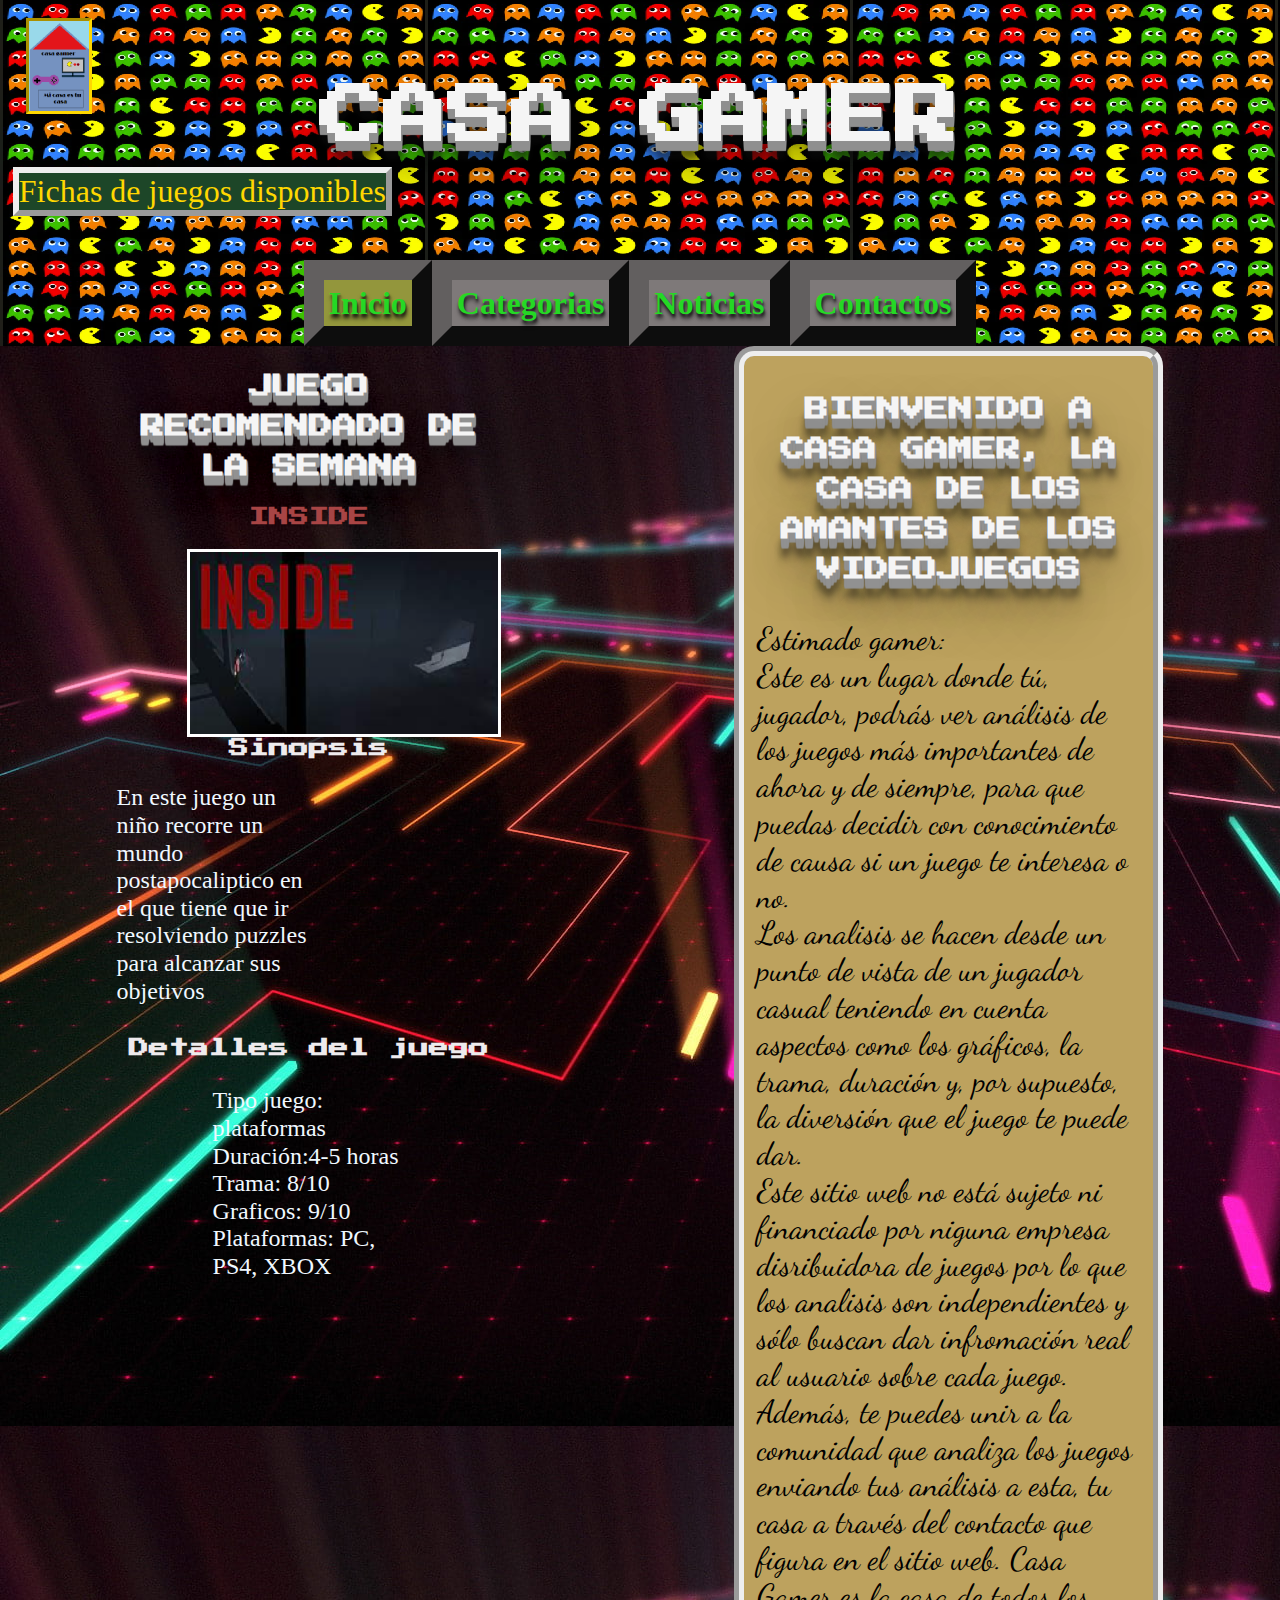
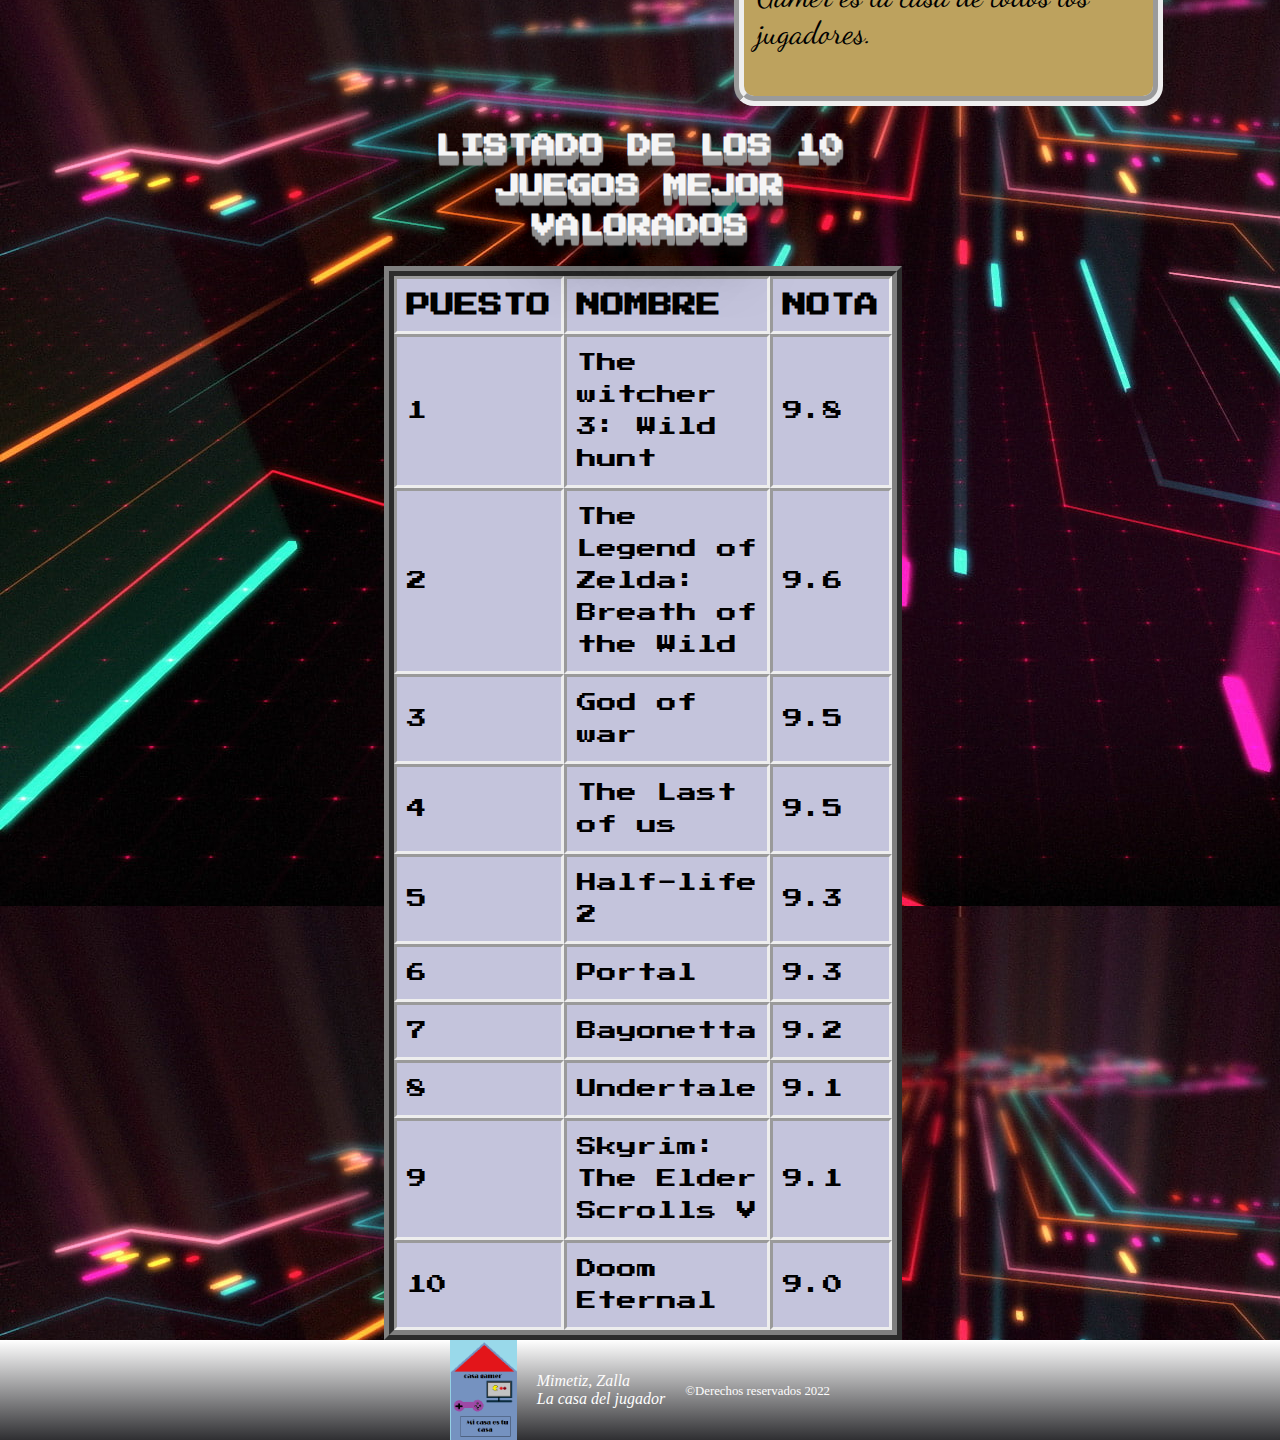
<file: index.html>
<!--
  Autor: Jesús Diego Rivero
  Asignatura: LMGSI
  Unidad: UD 2
  Tarea: Tarea evaluativa 1 - Sitio WEB
  Pagina web de principal.
-->
<!DOCTYPE html>
<html lang="es-ES">
<head>
  <meta charset="UTF-8">
  <meta http-equiv="X-UA-Compatible" content="IE=edge">
  <meta name="viewport" content="width=device-width, initial-scale=1.0">
  <meta name="keywords" content="videojuegos, análisis, valoracion, usuarios">
  <meta name="description" content="Recomendaciones de videojuegos, de jugadores para jugadores">
  <!--establezco enlaces para poder usar fuentes de letra que se adapten mejor al estilo que  quiero-->
  <link rel="stylesheet" type="text/css" href="https://fonts.googleapis.com/css2?family=Dancing+Script&display=swap">
  <link rel="stylesheet" type="text/css" href="https://fonts.googleapis.com/css2?family=Press+Start+2P&display=swap">
  <!--enlace con la hja de estilo para normalizar los estilos-->
  <link rel="stylesheet" type="text/css" href="style/normalize.css">
  <link rel="stylesheet" type="text/css" href="style/style.css">
  <title>Casa Gamer</title>
  <link rel="alternate" type="application/rss+xml" title="Noticias actuales" href="https://txus77.github.io/practicas_web/docrss.xml"/>
  <!--Establezco los estilos particulares de esta página web-->
  <style>
    main {
      background-image: url(imagenes/fondos/wallpaperbetter.jpg);
    }
    /*indico el orden en que quiero que se dispongan los items dentro del main*/
    section{
      order:2;
      padding:1%;
      border-radius: 20px;
      border-width: 10px;
      border-style:groove;
      max-width: 30%;
      font-size: 2em;
      font-family: 'Dancing Script';
      background-color: rgb(189, 162, 94);
      }
    /*los tamaños los pongo en % para que se modifiquen adecuadamente con la ventana*/
    article {
      order:0;
      flex-basis: 30%;
    }
    #listado {
      max-width: 40%;
      order:3;
    }
    h4 {
      margin:2% auto 0 auto;
      color: rgb(238, 235, 237);
    }
    /*clase para establecer estilo del texto de la descripcion del juego*/
    .descripcion {
      font-family: Cambria, Cochin, Georgia, Times, 'Times New Roman', serif;
      color:aliceblue;
      font-size: 1.5rem;
      max-width: 50%;
    }
  </style>
</head>
<body>
  <!--
    Esta cabecera se repite en todas las paginas con el logo de la empresa
    la barra de navegación y el titulo
  -->
  <header>
    <img id="logo-empresa" src="imagenes/iconos/icono.png" alt="logo empresa">
    <h1 class="titulo efecto3d">casa gamer</h1>
    <nav>
      <!--Empleo la clase active para que permanezca diferente el enlace en el que estoy-->
      <a class="active" href="index.html">Inicio</a>
      <a href="categorias.html">Categorias</a>
      <a href="noticias.html">Noticias</a> 
      <a href="contactos.html">Contactos</a>
    </nav>
  </header>
  <!--establezco un contenedor para que al poner el puntero del ratón aparezca el enlace-->
  <div id="juego-analizado">
    <p>Fichas de juegos disponibles
      <a href="juego.html">Fallout-3</a>
      <a href="juego1.html">Yakuza_Like_a_Dragon</a> 
      <a href="juego2.html">Dying-Light</a>   
    </p>
  </div>
  <!--
    contenido principal de la pagina que se divide en tres partes
    2 a los extremos y una más prinicpal en el centro
  -->
  <main>
    <!--parte dedicada a la recomendación de la semana -->
    <article>
      <h2 class="efecto3d">juego recomendado de la semana</h2>
      <h3>INSIDE</h3>
      <!--
        inserto una imagen caracteristica del juego para que sea más visual y lo rodeo del texto 
        que resume la trama
      -->
      <img class= "imagen_flotante" src="imagenes/juegos/portada_inside.png" alt="portada videojuego">
      <h4>Sinopsis</h4>
      <p class="descripcion">En este juego un niño recorre un mundo postapocaliptico en el que tiene 
         que ir resolviendo puzzles para alcanzar sus objetivos
      </p>
      <!--
        Inserto un contenedor para restablecer el flujo y que me queden las cajas en la disposicion
        que quiero
      -->
      <div class="clearall"></div>
      <!--segunda parte del article donde se describe el juego de forma esquematica-->
      <h4 >Detalles del juego</h4>
      <p class="descripcion" style="margin:0 auto;">
        <br>
        Tipo juego: plataformas
        <br>
        Duración:4-5 horas
        <br>
        Trama: 8/10
        <br>
        Graficos: 9/10
         <br>
        Plataformas: PC, PS4, XBOX
      </p>
    </article>
    <!--Parte principal de la página donde incluyo la descripcion del sitio web-->
    <section>
      <h2 class="efecto3d">Bienvenido a casa Gamer, la casa de los amantes de los videojuegos</h2>
        <p>Estimado gamer: 
          <br>
          Este es un lugar donde tú, jugador, podrás ver análisis de los juegos
          más importantes de ahora y de siempre, para que puedas decidir con 
          conocimiento de causa si un juego te interesa o no. 
          <br>Los analisis se hacen desde un punto de vista de un jugador casual 
          teniendo en cuenta aspectos como los gráficos, la trama, duración y, por supuesto, 
          la diversión que el juego te puede dar. 
          <br>
          Este sitio web no está sujeto ni financiado por niguna
          empresa disribuidora de juegos por lo que los analisis son independientes y 
          sólo buscan dar infromación real al usuario sobre cada juego.
          <br>
          Además, te puedes unir a la comunidad que analiza los juegos enviando 
          tus análisis a esta, tu casa a través del contacto que figura en el sitio web.
          Casa Gamer es la casa de todos los jugadores.
        </p>
      </section>
      <!--Tercera parte de la página donde se incluye un listado con los mejores juegos analizados-->
    <article id="listado">
      <h2 class="efecto3d">listado de los 10 juegos mejor valorados</h2>
      <!--Estructuro el listado en forma de tabla para que quede ordenado-->
      <table>
        <tr>
          <th>Puesto</th>
          <th>nombre</th>
          <th>Nota</th>
        </tr>
        <tr>
          <td>1</td>
          <td>The witcher 3: Wild hunt</td>
          <td>9.8</td>
        </tr>
        <tr>
          <td>2</td>
          <td>The Legend of Zelda: Breath of the Wild</td>
          <td>9.6</td>
        </tr>
        <tr>
          <td>3</td>
          <td>God of war</td>
          <td>9.5</td>
        </tr>
          <tr>
            <td>4</td>
            <td>The Last of us</td>
            <td>9.5</td>
          </tr>
        <tr>
          <td>5</td>
          <td>Half-life 2</td>
          <td>9.3</td>
        </tr>
        <tr>
          <td>6</td>
          <td>Portal</td>
          <td>9.3</td>
        </tr>
        <tr>
          <td>7</td>
          <td>Bayonetta</td>
          <td>9.2</td>
        </tr>
        <tr>
          <td>8</td>
          <td>Undertale</td>
          <td>9.1</td>
        </tr>
        <tr>
          <td>9</td>
          <td>Skyrim: The Elder Scrolls V</td>
          <td>9.1</td>
        </tr>
        <tr>
          <td>10</td>
          <td>Doom Eternal</td>
          <td>9.0</td>
        </tr>
      </table>
    </article>
  </main>
  <!--
    Pie de pagina comun a las otras paginas donde se muestra el logo de la empresa
    la direccion y el copiright
  -->
  <footer>
    <img style="height:100px;" src="imagenes/iconos/icono.png" alt="logo empresa">
    <address class="pie-pagina">
      Mimetiz, Zalla
      <br>
      <a style="color: white;" href="www.casagamer.es">La casa del jugador</a>
    </address>
    <div class="pie-pagina"><small>&copy;Derechos reservados 2022</small></div>
  </footer>
</body>
</html>
</file>
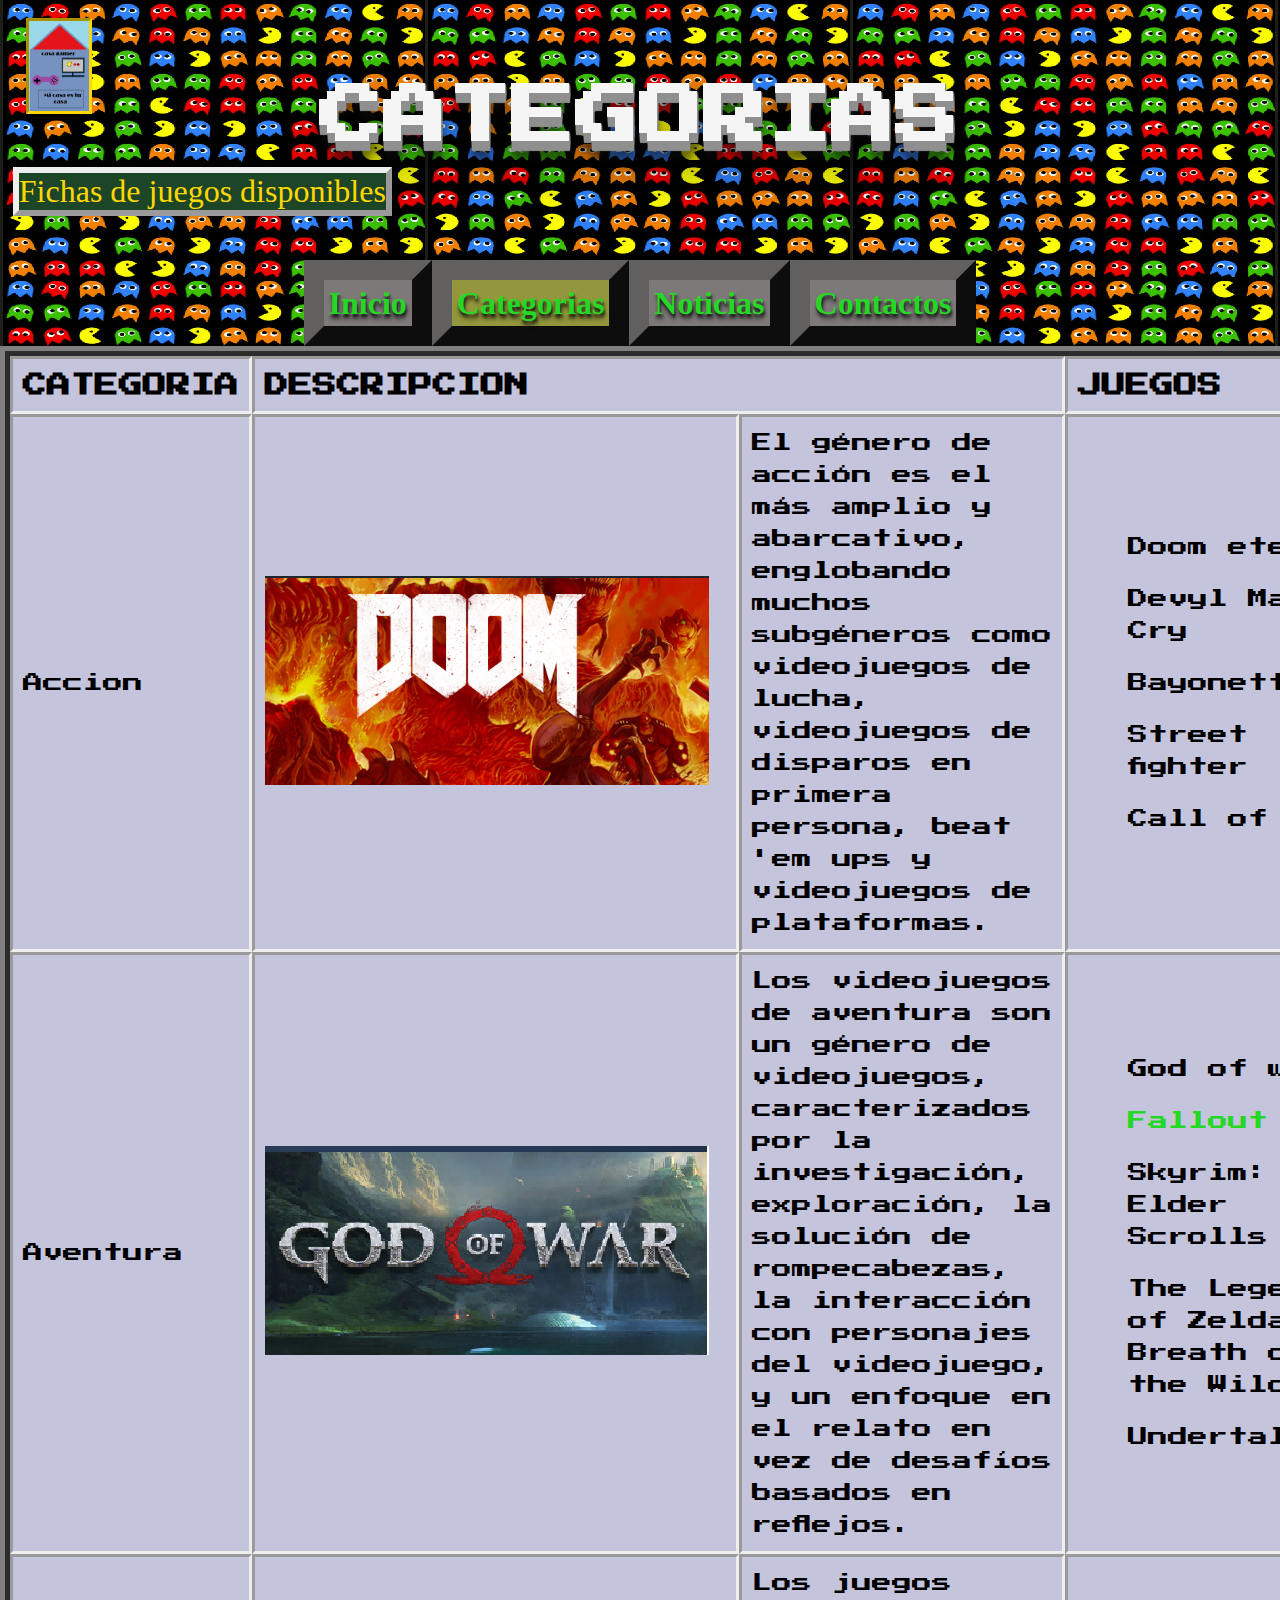
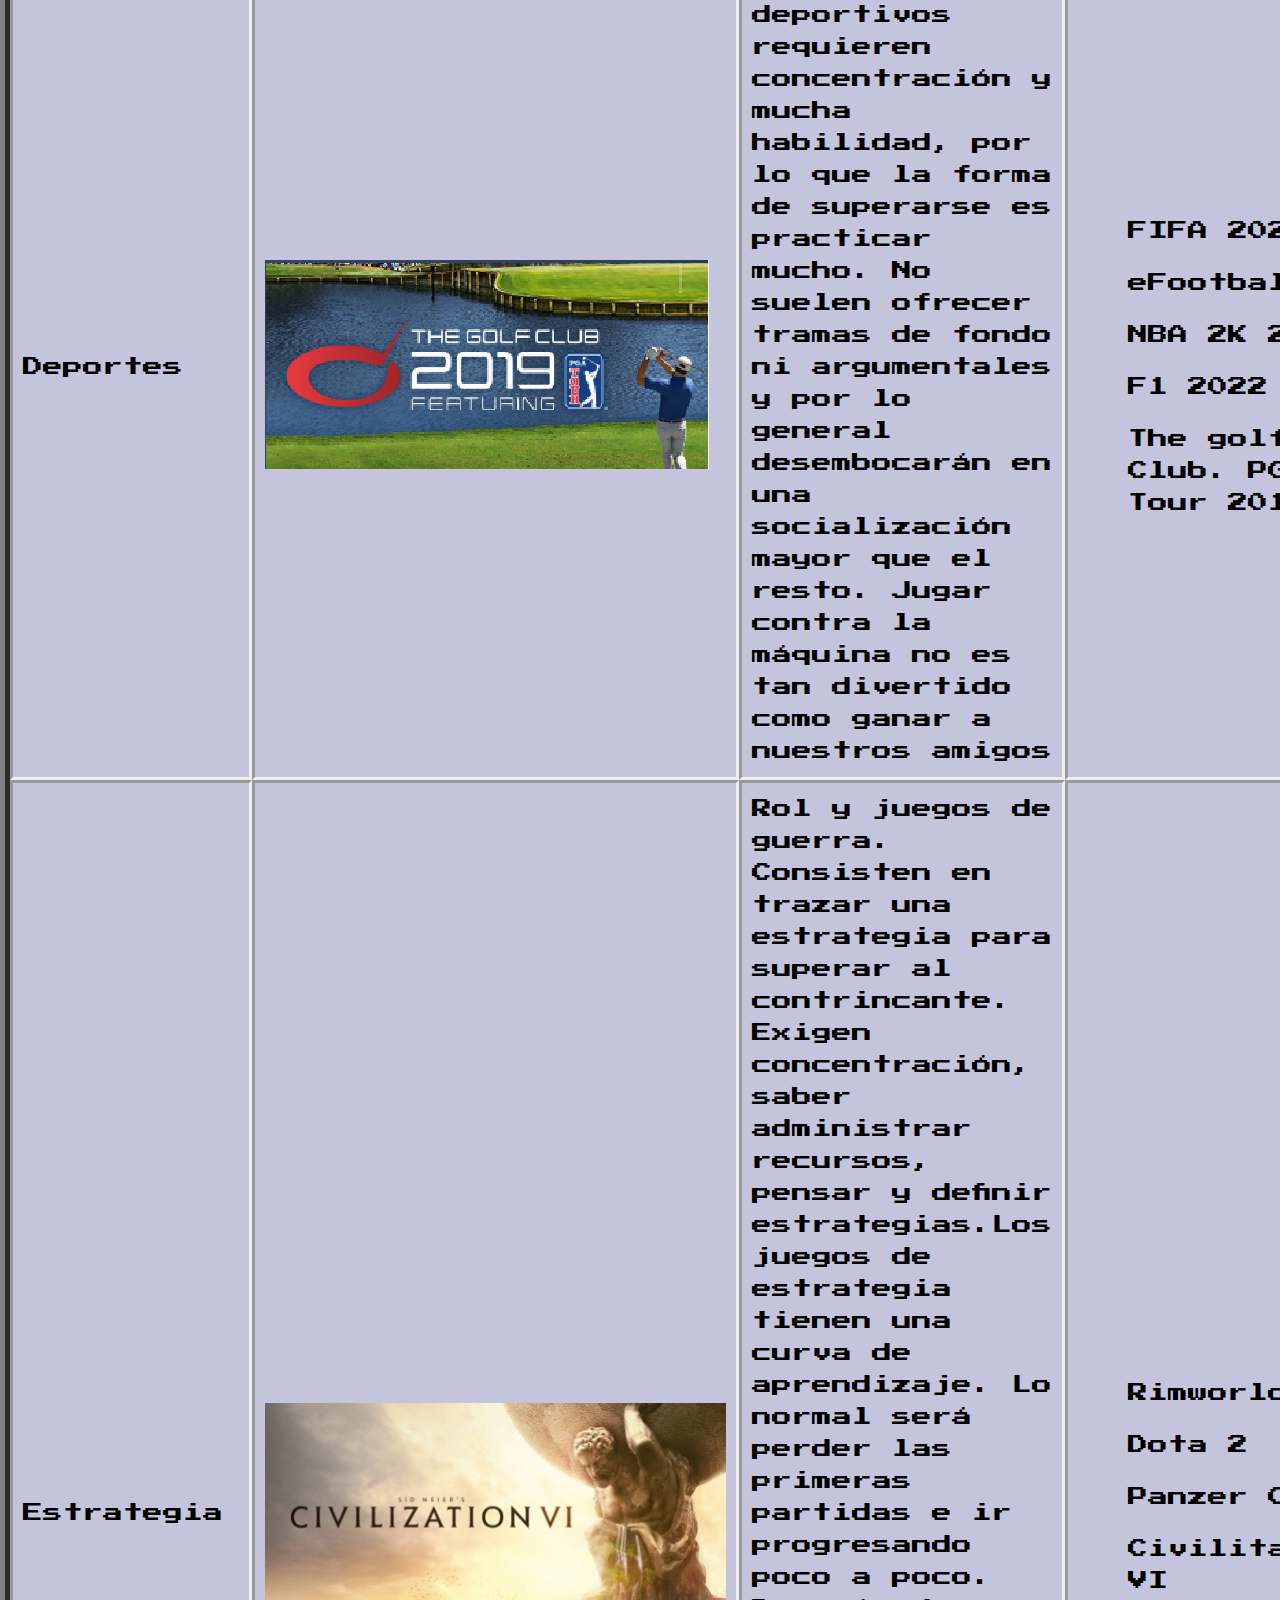
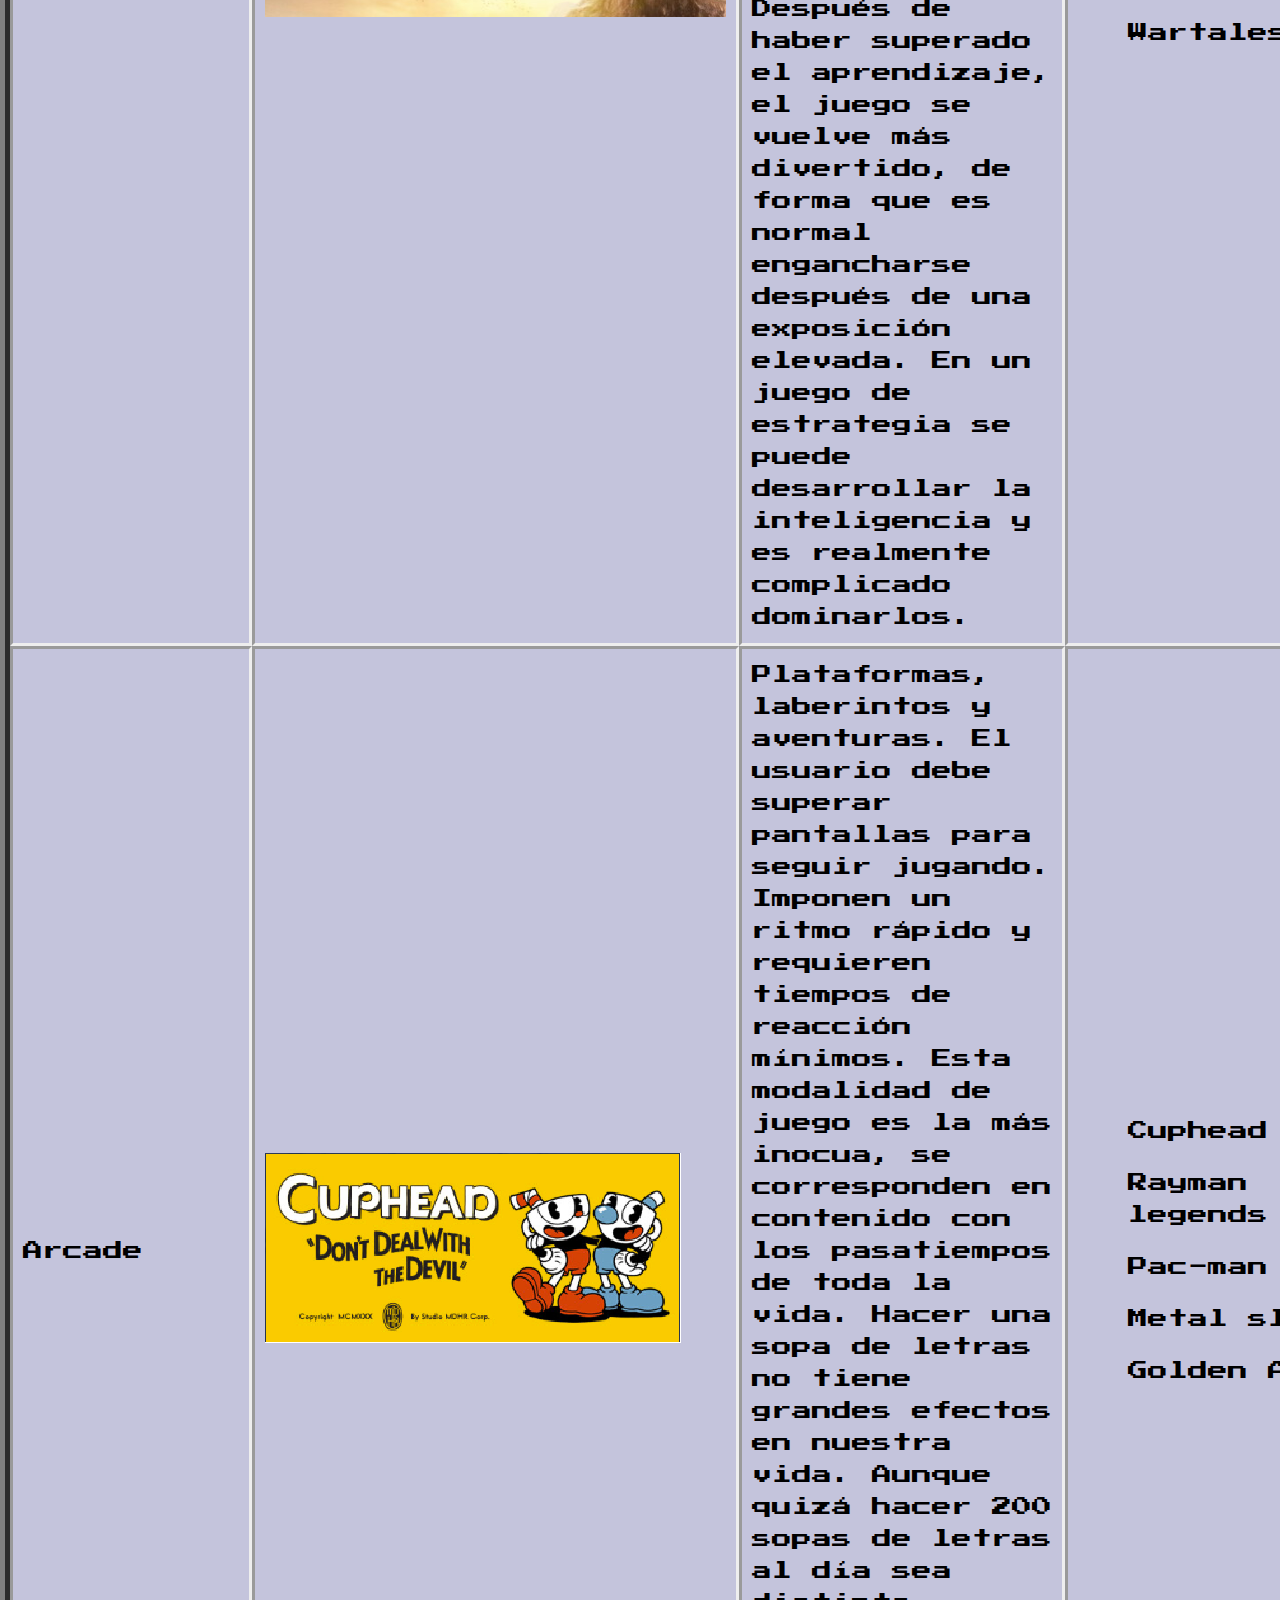
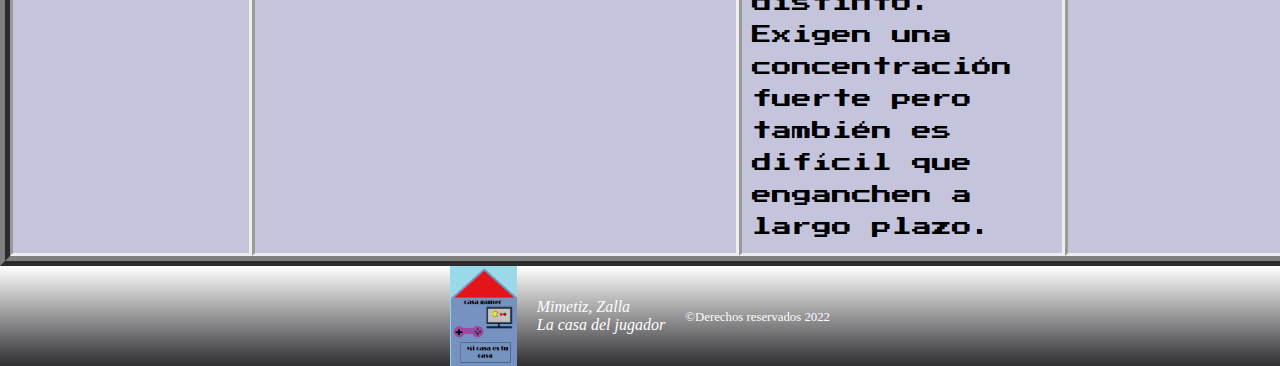
<file: categorias.html>
<!--
  Autor: Jesús Diego Rivero
  Asignatura: LMGSI
  Unidad: UD 2
  Tarea: Tarea evaluativa 1 - Sitio WEB
  Pagina web de categorias.
-->
<!DOCTYPE html>
<html lang="es-ES">
<head>
    <meta charset="UTF-8">
    <meta http-equiv="X-UA-Compatible" content="IE=edge">
    <meta name="viewport" content="width=device-width, initial-scale=1.0">
    <meta name="keywords" content="videojuegos, análisis, valoracion, usuarios">
    <meta name="description" content="Recomendaciones de videojuegos, de jugadores para jugadores">
    <!--establezco enlaces para poder usar fuentes de letra que se adapten mejor al estilo que  quiero-->
    <link rel="stylesheet" type="text/css" href="https://fonts.googleapis.com/css2?family=Press+Start+2P&display=swap">
    <!--enlace con la hja de estilo para normalizar los estilos-->
    <link rel="stylesheet" type="text/css" href="style/normalize.css">
    <link rel="stylesheet" type="text/css" href="style/style.css">
    <title>Categorias</title>
    <link rel="alternate" type="application/rss+xml" title="Noticias actuales" href="https://txus77.github.io/practicas_web/docrss.xml"/>
<style>
  /*Estilo para quitar las marcas a los elemntos de la lista y que queden con separación suficiente*/
  li {
    padding:10px;
    list-style-type: none;
  }
</style>
</head>
<body>
  <!--
    Esta cabecera se repite en todas las paginas con el logo de la empresa
    la barra de navegación y el titulo
  -->
  <header>
    <img id="logo-empresa" src="imagenes/iconos/icono.png" alt="logo empresa">
    <h1 class="titulo efecto3d">categorias</h1>
    <nav >
      <a href="index.html">Inicio</a>
      <!--Empleo la clase active para que permanezca diferente el enlace en el que estoy-->
      <a class = "active" href="categorias.html">Categorias</a>
      <a href="noticias.html">Noticias</a> 
      <a href="contactos.html">Contactos</a>
    </nav>
</header>
<!--establezco un contenedor para que al poner el puntero del ratón aparezca el enlace-->
  <div id="juego-analizado">
    <p>Fichas de juegos disponibles
      <a href="juego.html">Fallout-3</a>
      <a href="juego1.html">Yakuza_Like_a_Dragon</a> 
      <a href="juego2.html">Dying-Light</a>   
    </p>
  </div>
<!--
  Las categorias las establezco en una tabla con tres apartados categoria descripcion y juegos 
  representativos
-->
<table>
  <tr>
    <th>categoria</th>
    <th colspan="2">descripcion</th>
    <th class="listado-juegos">juegos</th>
  </tr>  
  <tr>
    <!--categoria-->
    <td>Accion</td>
    <!--Imagen de juego representativo de las categorias-->
    <td><img src="imagenes/juegos/doom.png" alt="imagen doom"></td>
    <!--Descripcion-->
    <td>
      El género de acción es el más amplio y abarcativo, englobando muchos 
      subgéneros como videojuegos de lucha, videojuegos de disparos en primera 
      persona, beat 'em ups y videojuegos de plataformas.
    </td>
    <td>
      <ul>
        <li>Doom eternal</li>
        <li>Devyl May Cry</li>
        <li>Bayonetta</li>
        <li>Street fighter</li>
        <li>Call of Duty</li>
      </ul>
    </td>
  </tr> 
  <tr>
    <td>Aventura</td>
    <td><img src="imagenes/juegos/godofwar.png" alt="imagen god of war"></td>
    <td>
      Los videojuegos de aventura son un género de videojuegos, caracterizados
      por la investigación, exploración, la solución de rompecabezas, la interacción
      con personajes del videojuego, y un enfoque en el relato en vez de desafíos
      basados en reflejos.
    </td>
    <td>
      <ul>
        <li>God of war</li>
        <li><a href="juego.html">Fallout 3</a></li>
        <li>Skyrim: The Elder Scrolls V</li>
        <li>The Legend of Zelda: Breath of the Wild</li>
        <li>Undertale</li>
      </ul>
    </td>
  </tr> 
  <tr>
    <td>Deportes</td>
    <td><img src="imagenes/juegos/golf.png" alt="imagen golf"></td>
    <td>
      Los juegos deportivos requieren concentración y mucha habilidad, 
      por lo que la forma de superarse es practicar mucho. No suelen ofrecer 
      tramas de fondo ni argumentales y por lo general desembocarán en una 
      socialización mayor que el resto. Jugar contra la máquina no es tan 
      divertido como ganar a nuestros amigos 
    </td>
    <td>
      <ul>
        <li>FIFA 2022</li>
        <li>eFootball</li>
        <li>NBA 2K 2023</li>
        <li>F1 2022</li>
        <li>The golf Club. PGA Tour 2019</li>
      </ul>
    </td>
  </tr>
  <tr>
    <td>Estrategia</td>
    <td><img src="imagenes/juegos/civilitation.png" alt="imagen civilitationVI"></td>
    <td>
      Rol y juegos de guerra. Consisten en trazar una estrategia para superar al 
      contrincante. Exigen concentración, saber administrar recursos, pensar y 
      definir estrategias.Los juegos de estrategia tienen una curva de aprendizaje. 
      Lo normal será perder las primeras partidas e ir progresando poco a poco. 
      Después de haber superado el aprendizaje, el juego se vuelve más divertido, 
      de forma que es normal engancharse después de una exposición elevada. 
      En un juego de estrategia se puede desarrollar la inteligencia y es realmente
      complicado dominarlos.
    </td>
    <td>
      <ul>
        <li>Rimworld</li>
        <li>Dota 2</li>
        <li>Panzer Corps</li>
        <li>Civilitation VI</li>
        <li>Wartales</li>
      </ul>
    </td>
  </tr>
  <tr>
    <td>Arcade</td>
    <td><img src="imagenes/juegos/cuphead.png" alt="imagen Cuphead"></td>
    <td>
      Plataformas, laberintos y aventuras. El usuario debe superar pantallas para 
      seguir jugando. Imponen un ritmo rápido y requieren tiempos de reacción mínimos.
      Esta modalidad de juego es la más inocua, se corresponden en contenido con 
      los pasatiempos de toda la vida. Hacer una sopa de letras no tiene grandes 
      efectos en nuestra vida. Aunque quizá hacer 200 sopas de letras al día sea distinto. 
      Exigen una concentración fuerte pero también es difícil que enganchen a largo plazo.
    </td>
    <td>
      <ul>
        <li>Cuphead</li>
        <li>Rayman legends</li>
        <li>Pac-man</li>
        <li>Metal slug</li>
        <li>Golden Axe</li>
      </ul>
    </td>
  </tr>
</table>
<!--
  Pie de pagina comun a las otras paginas donde se muestra el logo de la empresa
  la direccion y el copiright
-->
<footer>
  <img style="height:100px;" src="imagenes/iconos/icono.png" alt="logo empresa">
  <address class="pie-pagina">
    Mimetiz, Zalla
    <br>
    <a style="color: white;" href="www.casagamer.es">La casa del jugador</a>
  </address>
  <div class="pie-pagina"><small>&copy;Derechos reservados 2022</small></div>  </footer>
</body>
</html>
</file>
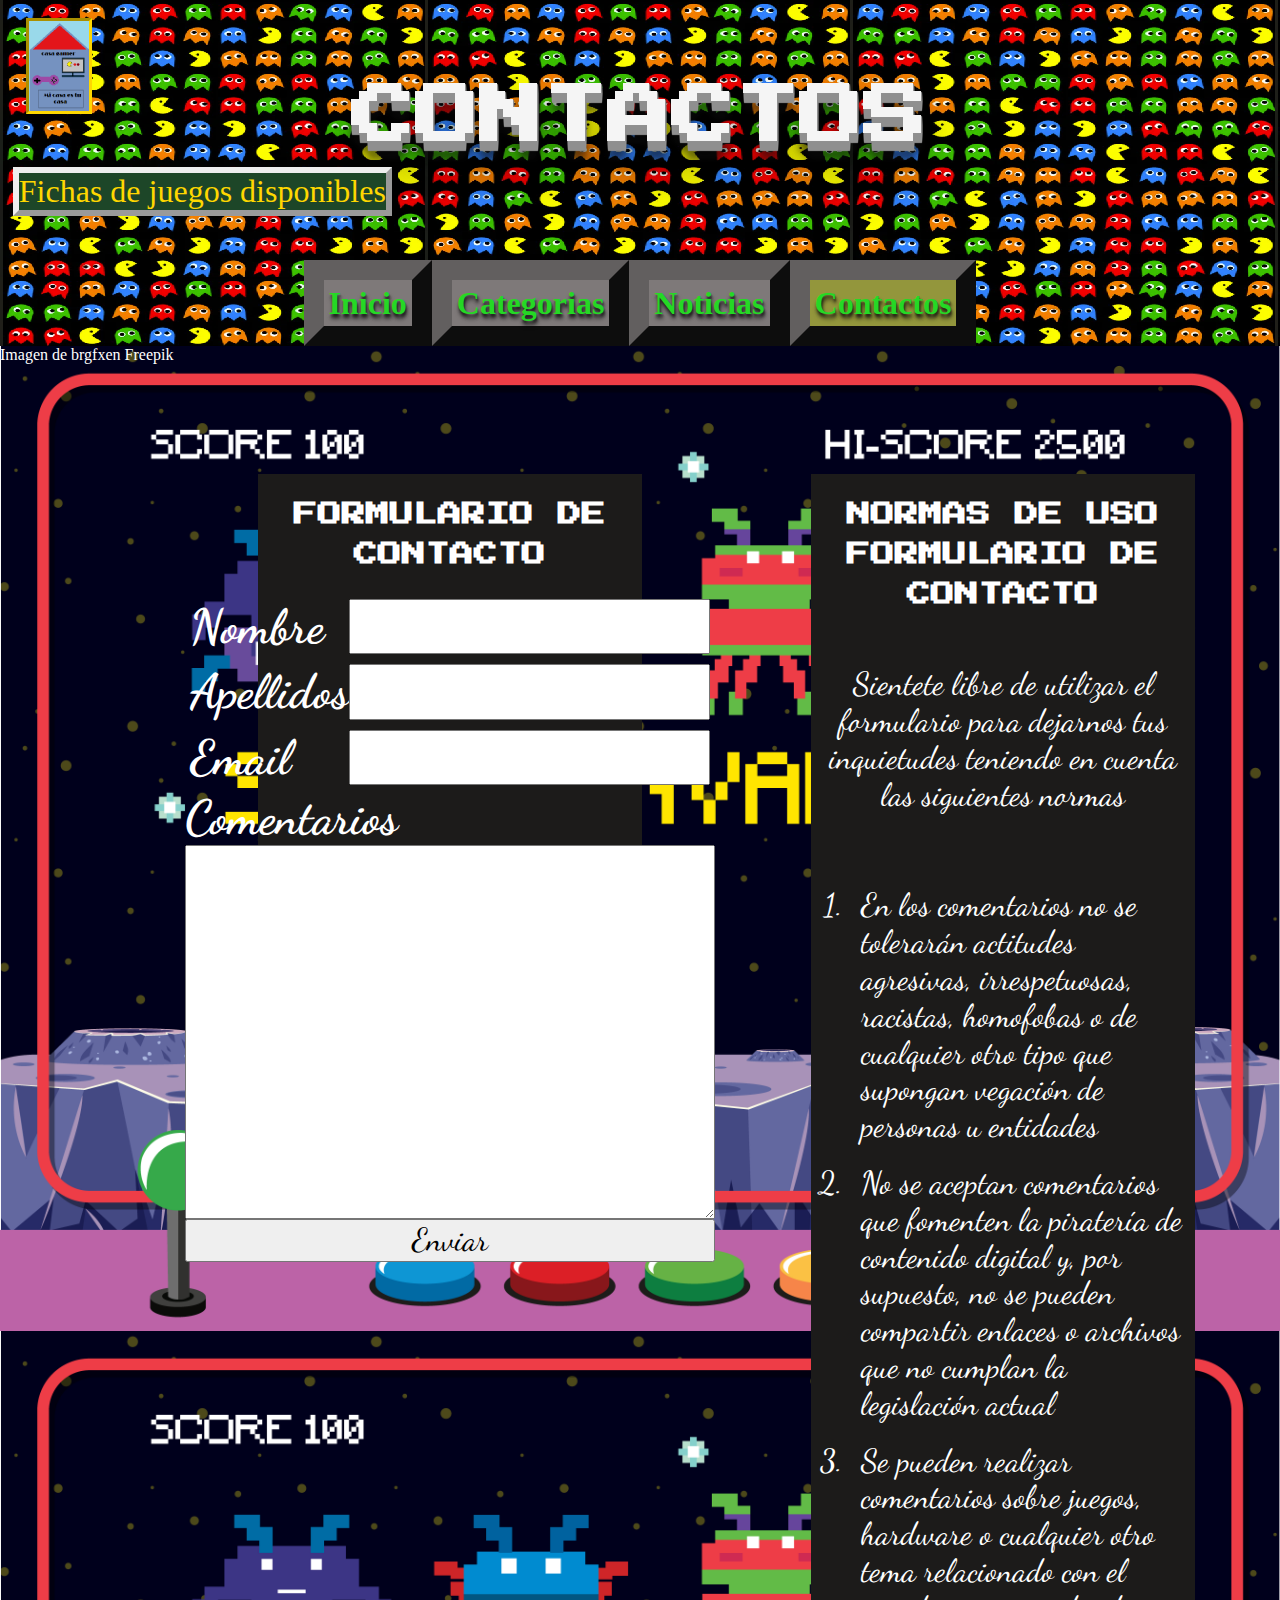
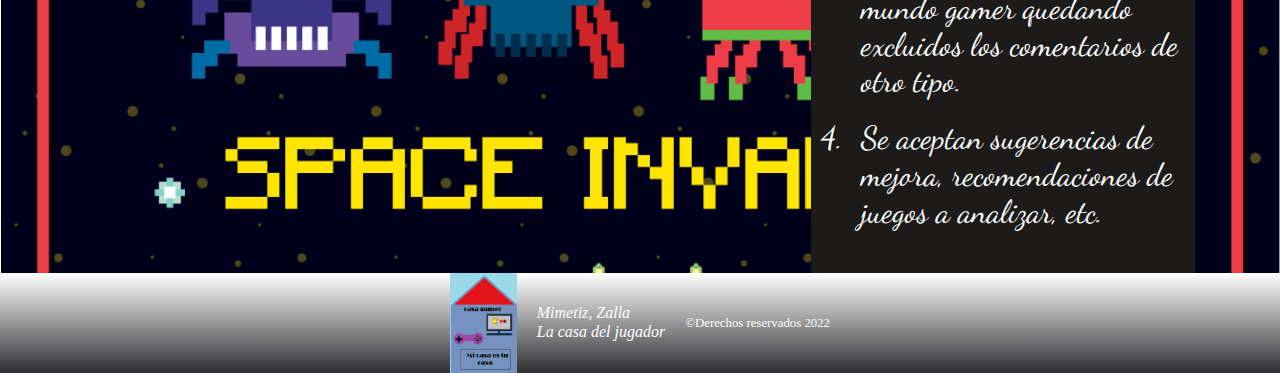
<file: contactos.html>
<!--
  Autor: Jesús Diego Rivero
  Asignatura: LMGSI
  Unidad: UD 2
  Tarea: Tarea evaluativa 1 - Sitio WEB
  Pagina web contactos.
-->
<!DOCTYPE html>
<html lang="es-ES">
<head>
  <meta charset="UTF-8">
  <meta http-equiv="X-UA-Compatible" content="IE=edge">
  <meta name="viewport" content="width=device-width, initial-scale=1.0">
  <meta name="keywords" content="videojuegos, análisis, valoracion, usuarios">
  <meta name="description" content="Recomendaciones de videojuegos, de jugadores para jugadores">
  <!--establezco enlaces para poder usar fuentes de letra que se adapten mejor al estilo que  quiero-->
  <link rel="stylesheet" type="text/css" href="https://fonts.googleapis.com/css2?family=Dancing+Script&display=swap">
  <link rel="stylesheet" type="text/css" href="https://fonts.googleapis.com/css2?family=Press+Start+2P&display=swap">
  <!--enlace con la hja de estilo para normalizar los estilos-->
  <link rel="stylesheet" type="text/css" href="style/normalize.css">
  <link rel="stylesheet" type="text/css" href="style/style.css">
  <title>Contactos</title>
  <link rel="alternate" type="application/rss+xml" title="Noticias actuales" href="https://txus77.github.io/practicas_web/docrss.xml"/>
  <!--Establezco los estilos particulares de esta página web-->
  <style>
    main {
      background-image: url(imagenes/fondos/hipf_7hp2_211015.jpg);
      background-size: contain;
      color:white;
    }
    article {
      display:flex;
      flex-direction: column;
      justify-content: center;
      align-items: center;
      margin:10% auto auto auto;
      height: 80%;
      width: 30%;
      background-color: rgb(28, 27, 26);
      font-family: 'dancing script';
      font-size: 2rem;
    }
    li {
      padding: 10px;
    }
    article p {
        text-align: center;
    }
  </style>
</head>
<body>
  <!--
    Esta cabecera se repite en todas las paginas con el logo de la empresa
    la barra de navegación y el titulo
  -->
  <header>
    <img id="logo-empresa" src="imagenes/iconos/icono.png" alt="logo empresa">
    <h1 class="titulo efecto3d">contactos</h1>
    <nav>
      <a href="index.html">Inicio</a>
      <a href="categorias.html">Categorias</a>
      <a href="noticias.html">Noticias</a> 
      <!--Empleo la clase active para que permanezca diferente el enlace en el que estoy-->
      <a class="active" href="contactos.html">Contactos</a>
    </nav>
  </header>
  <div id="juego-analizado">
    <p>Fichas de juegos disponibles
      <a href="juego.html">Fallout-3</a>
      <a href="juego1.html">Yakuza_Like_a_Dragon</a> 
      <a href="juego2.html">Dying-Light</a>   
    </p>
  </div>
  <!--Divido el main en 2 partes una el formulario y otra las normas para rellenarlo-->
  <main>
    <!--atribucion de imagen según licencia-->
    <a style="color:white" href="https://www.freepik.es/vector-gratis/interfaz-juego-espacial-pixeles-invasores-espaciales_23812861.htm#query=maquina%20arcade&position=7&from_view=keyword">
    Imagen de brgfx
    </a>  en Freepik
    <article>
      <h2>formulario de contacto</h2>
      <form action="mailto:jdiego@birt.eus" method="post">
        <div class="alineacion">
          <label for="nombre">Nombre</label>
          <input type="text" name="nombre" id="nombre">
        </div>
        <div class="alineacion">  
          <label for="apellidos">Apellidos</label>
          <input type="text" name="apellidos" id="apellidos">
        </div >
        <div class="alineacion">
          <label for="email">Email</label>
          <input type="email" name="email" id="email">
        </div> 
        <label for="comentario">Comentarios</label>
        <textarea name="comentario" id="comentario" cols="30" rows="10"></textarea>
        <input type="submit" value="Enviar">
      </form>
    </article>
    <article>
      <h2>Normas de uso formulario de contacto</h2>
      <p>Sientete libre de utilizar el formulario para dejarnos
        tus inquietudes teniendo en cuenta las siguientes normas</p>
      <ol>
        <li>
          En los comentarios no se tolerarán actitudes
          agresivas, irrespetuosas, racistas, homofobas o 
          de cualquier otro tipo que supongan vegación de
          personas u entidades
        </li>
        <li>
          No se aceptan comentarios que fomenten la piratería de contenido
          digital y, por supuesto, no se pueden compartir enlaces o archivos
          que no cumplan la legislación actual
        </li>
        <li>
          Se pueden realizar comentarios sobre juegos, hardware 
          o cualquier otro tema relacionado con el mundo gamer
          quedando excluidos los comentarios de otro tipo.
        </li>
        <li>
          Se aceptan sugerencias de mejora, recomendaciones de juegos
          a analizar, etc.
        </li>
      </ol>
    </article>
</main>
  <!--
    Pie de pagina comun a las otras paginas donde se muestra el logo de la empresa
    la direccion y el copiright
  -->
  <footer>
    <img style="height:100px;" src="imagenes/iconos/icono.png" alt="logo empresa">
    <address class="pie-pagina">
      Mimetiz, Zalla
      <br>
      <a style="color: white;" href="www.casagamer.es">La casa del jugador</a>
    </address>
    <div class="pie-pagina"><small>&copy;Derechos reservados 2022</small></div> 
  </footer>
</body>
</html>
</file>
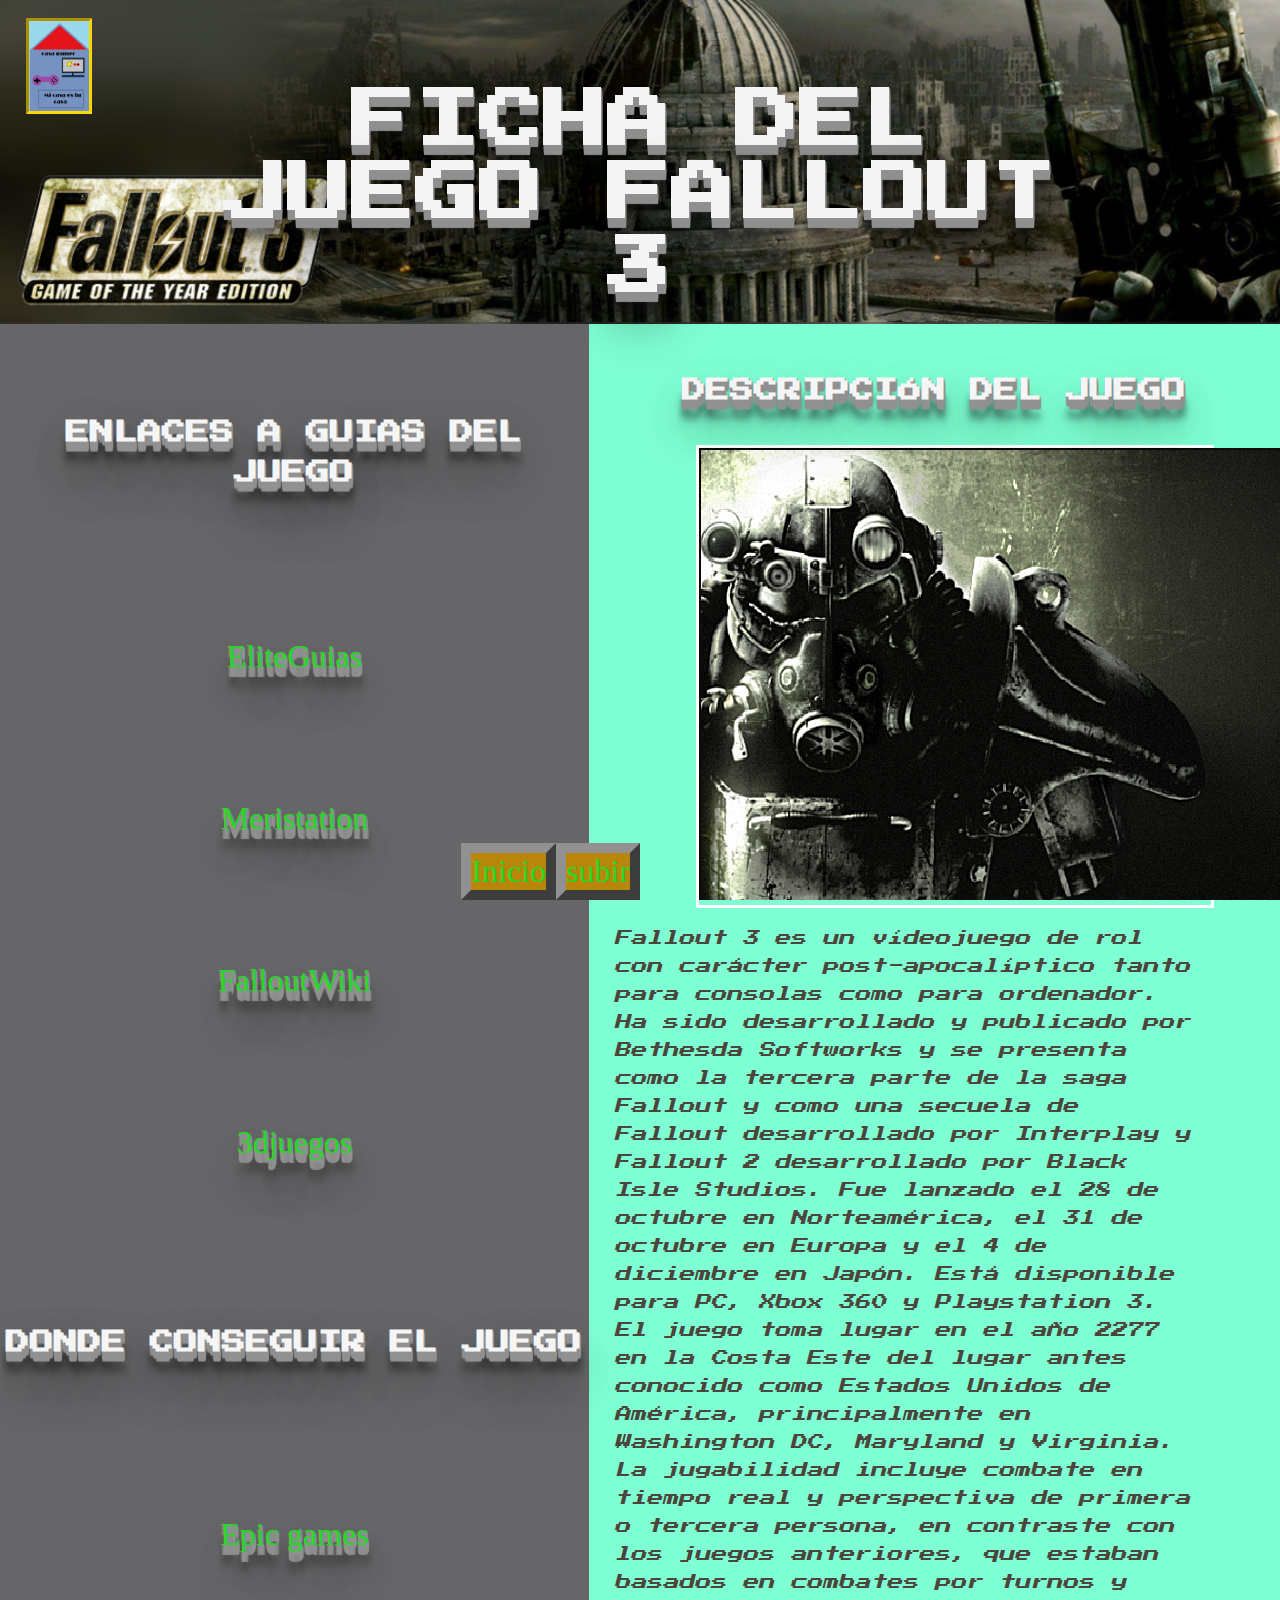
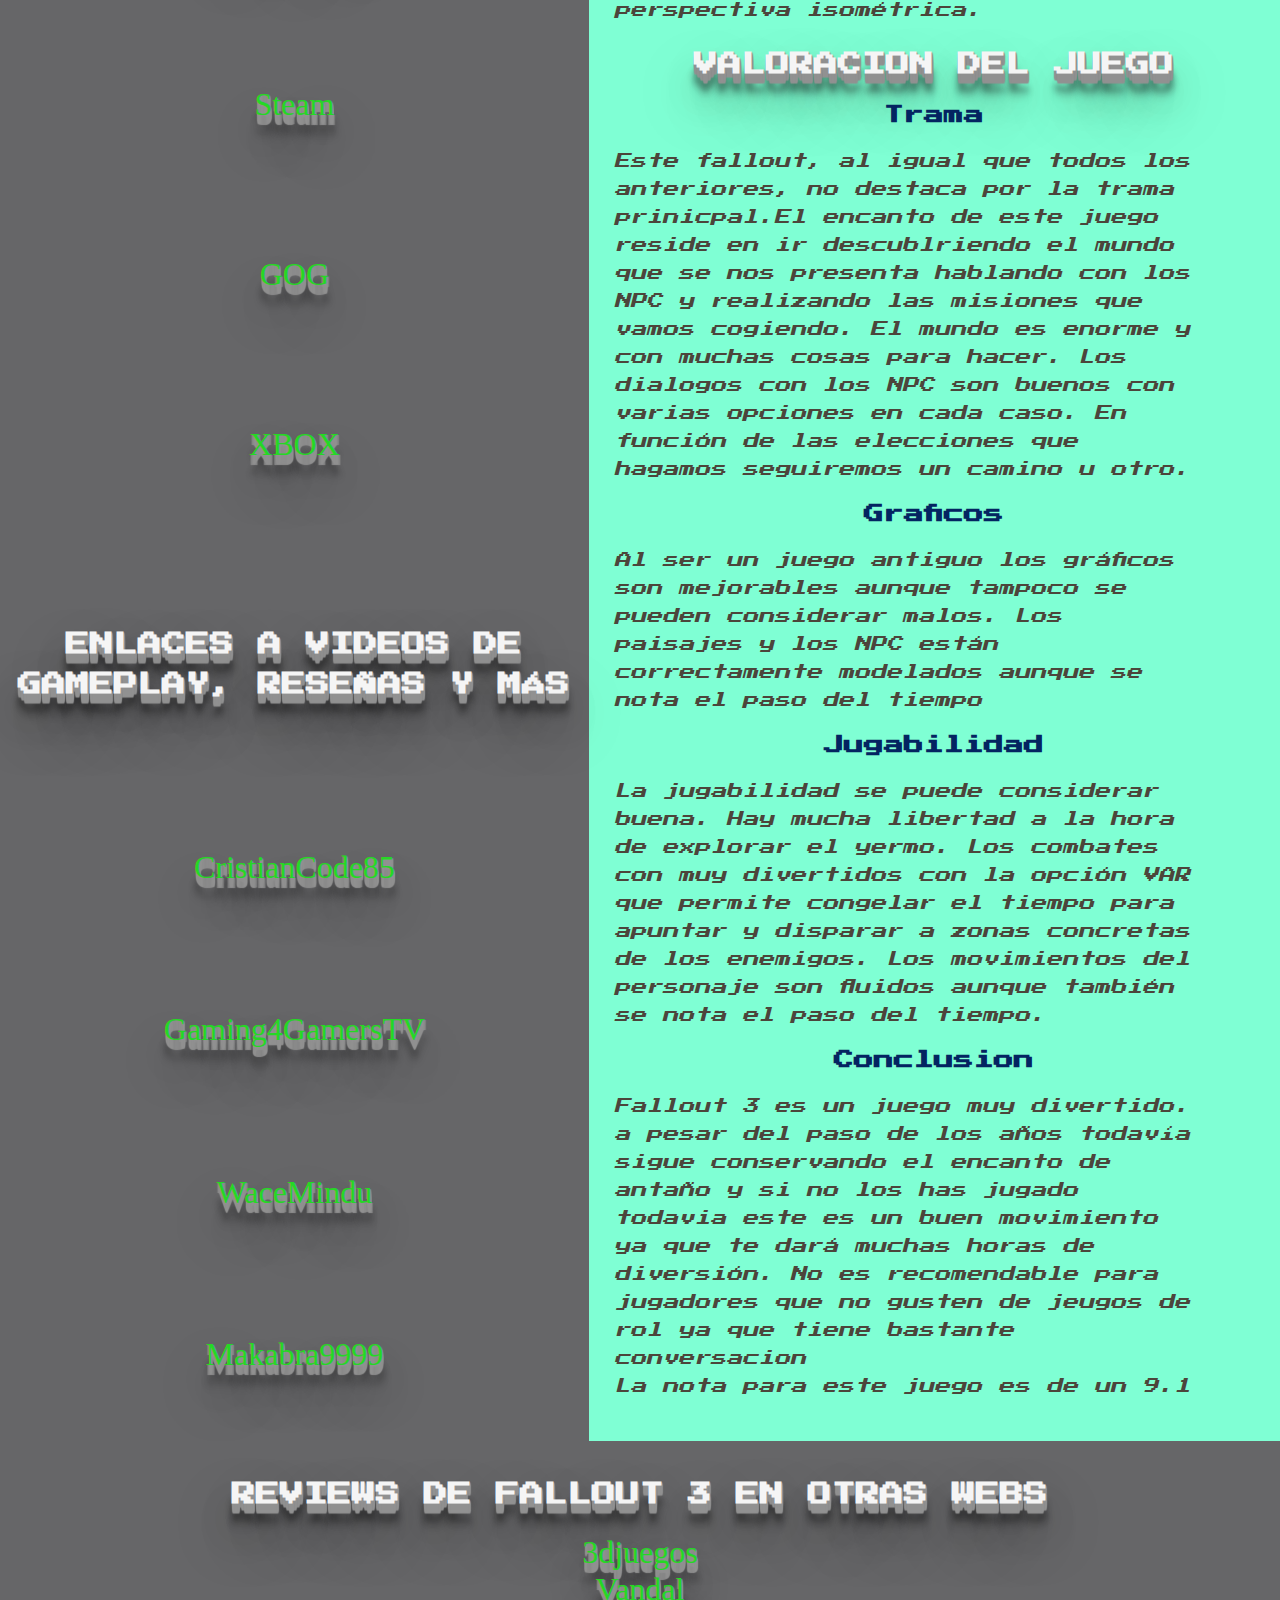
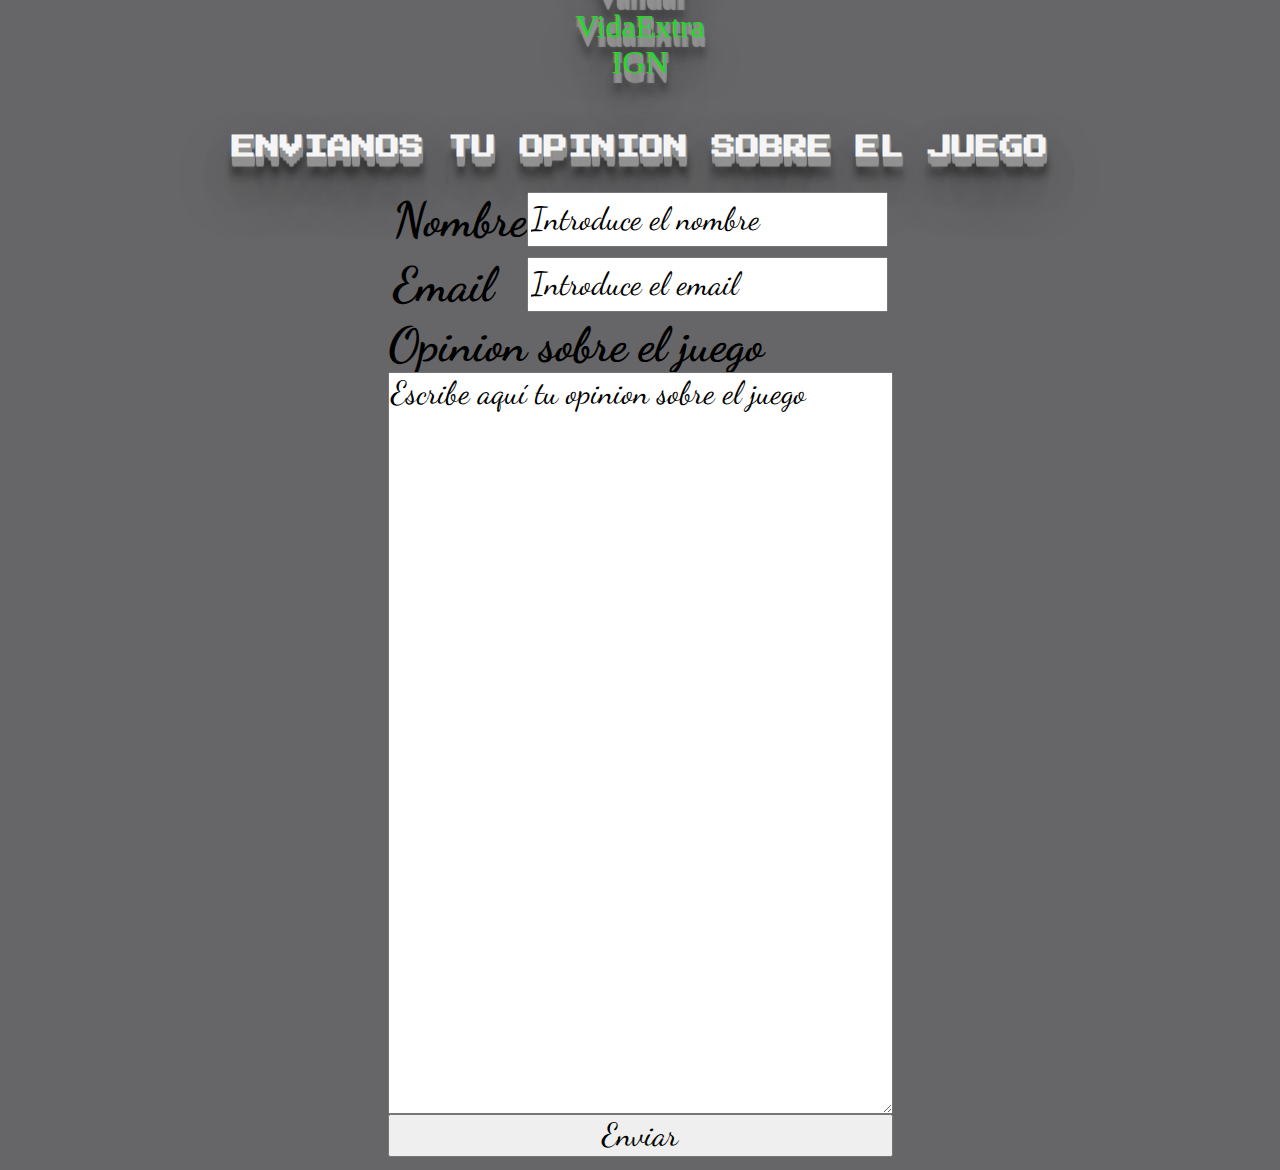
<file: juego.html>
<!--
  Autor: Jesús Diego Rivero
  Asignatura: LMGSI
  Unidad: UD 2
  Tarea: Tarea evaluativa 1 - Sitio WEB
  Pagina web Ficha de juego.
-->
<!DOCTYPE html>
<html lang="es-ES">
<head>
  <meta charset="UTF-8">
  <meta http-equiv="X-UA-Compatible" content="IE=edge">
  <meta name="viewport" content="width=device-width, initial-scale=1.0">
  <meta name="keywords" content="videojuegos, análisis, valoracion, usuarios">
  <meta name="description" content="Recomendaciones de videojuegos, de jugadores para jugadores">
  <!--establezco enlaces para poder usar fuentes de letra que se adapten mejor al estilo que  quiero-->
  <link rel="stylesheet" type="text/css" href="https://fonts.googleapis.com/css2?family=Dancing+Script&display=swap">
  <link rel="stylesheet" type="text/css" href="https://fonts.googleapis.com/css2?family=Press+Start+2P&display=swap">
  <!--enlace con la hja de estilo para normalizar los estilos-->
  <link rel="stylesheet" type="text/css" href="style/normalize.css">
  <link rel="stylesheet" type="text/css" href="style/style.css">
  <title>Ficha juego</title>
  <!--Establezco los estilos particulares de esta página web-->
  <style>
    /*
     La cabecera de esta pagina es diferente por lo que como fondo
     pongo imagen representativa del juego a evaluar
    */
    header {
      height:260px;
      background-image: url(imagenes/juegos/cabecera_fallout.png);
      background-repeat: no-repeat;
      background-size: cover;
    }
    h3 {
      color: rgb(3, 36, 97);
    }
    /*Pongo un tamaño relativo para que se adapte a la pantalla*/
    section {
      width:50%;
      padding: 2%;
    }
    aside {
      height: auto;
    }
    /*
      Estos lementos se diponen en un contenedor de forma flex y a su vez sus items 
      también tienen esa disposición
    */
    article{
      flex: 1 1 50%;
      display: flex;
      flex-direction: column;
      justify-content: space-around;
      padding: 1%;
      align-items: center;   
      font-size: 2rem;
    }
    /*Defino estilo para la fuente especifica de la descripcion del juego*/
    .descripcion-juego {
      width: 90%; 
      font-family:'Press Start 2P';
      color:rgb(76, 69, 59);
      font-weight: lighter;
      font-style:italic;
      font-size: 1rem;
      line-height: 1.75rem;
      border-width: 10px;
      border-radius: 20px;
    } 
     /*
      Creo un efecto con las reglas que siguen para hacer que aparezca un enlace
      del video presentación al desvanecerse la imagen
    */
    /*
      Hago la posicion del contendor relativa para poder luego 
      situar el enlace
    */
    .cortina:hover {
      position: relative;
    }
    /*
     Mantengo el enlace oculto y con posicion absoluta para que ocupe 
     la misma posicion que la imagen
    */
    #objeto-oculto {
      position:absolute;
      top: 15rem;
      right: 20rem;
      visibility:hidden;
    }
    /*Al pasar el raton la imagen se vuelve transparente*/
    .cortina:hover > img {
      filter: opacity(.1);
    }
    .cortina:hover > #objeto-oculto {
      visibility: visible;
      font-family: "Dancing Script";
      transform: scale(4);
    }
  </style>
</head>
<body>
  <!--Cabecera difernete excepto el logo que es igual en todas las paginas-->
  <header id="superior">
    <img id="logo-empresa" src="imagenes/iconos/icono.png" alt="logo empresa">
    <h1 class="titulo efecto3d">Ficha del juego fallout 3</h1>
  </header>
  <!--
    divido el main en 2 aside, en los extremos y un section en el centro
    en los aside dipongo enlaces a difernetes sitios web relacionados y en el section evaluo el juego 
    que es la parte principal
  -->
  <main>
    <!--divido el aside en apartados con articles que diferencian los diferentes grupos de enlaces-->
    <aside>
      <article>
        <!--Cada titulo define la temática de los enlaces que le siguen-->
        <h2 class = "efecto3d">Enlaces a Guias del juego</h2>
        <a class="efecto3d" href="https://www.eliteguias.com/guias/f/fall3/fallout-3.php">EliteGuias</a>
        <a class="efecto3d" href="https://as.com/meristation/2008/11/10/guias/1226300400_030908.html">Meristation</a>
        <a class="efecto3d" href="https://fallout.fandom.com/es/wiki/Misiones_de_Fallout_3">FalloutWiki</a>
        <a class="efecto3d" href="https://www.3djuegos.com/juegos/fallout-3/guias-y-trucos">3djuegos</a>
      </article>
      <article>
        <h2 class = "efecto3d">Donde conseguir el juego</h2>
        <a class="efecto3d" href="https://store.epicgames.com/es-ES/p/fallout-3-game-of-the-year-edition">Epic games</a>
        <a class="efecto3d" href="https://store.steampowered.com/app/22300/Fallout_3/?l=spanish">Steam</a>
        <a class="efecto3d" href="https://www.gog.com/game/fallout_3_game_of_the_year_edition">GOG</a>
        <a class="efecto3d" href="https://www.xbox.com/es-ES/games/store/fallout-3/C29HQ887KH4B">XBOX</a>
      </article>
      <article>
        <h2 class = "efecto3d">Enlaces a videos de gameplay, reseñas y más</h2>
        <a class="efecto3d" href="https://www.youtube.com/watch?v=jDYyI5FCsi4&list=PLI4TZXPwXLJq8OORCRNGC7waqskXHsgFQ">CristianCode85</a>
        <a class="efecto3d" href="https://www.youtube.com/watch?v=I0F_9ykXXbE">Gaming4GamersTV</a>
        <a class="efecto3d" href="https://www.youtube.com/watch?v=w0gXmuGRctk">WaceMindu</a>
        <a class="efecto3d" href="https://www.youtube.com/watch?v=Vo5V13ssaIc">Makabra9999</a>
      </article>
    </aside>
    <!--parte principal de la pagina-->
    <section style="position:relative;">
      <h2 class="efecto3d">Descripción del juego</h2>
      <!--englobo en un contenedor la imagen y el enlace que quiero que aprezca debajo-->
      <figure class="imagen_flotante cortina">
        <img  src="imagenes/juegos/fallout.png" alt="imagen fallout">
        <div id="objeto-oculto"><a href="https://www.youtube.com/watch?v=50ap6C-AGD8">VIDEO PRESENTACION</a></div>
      </figure>
      <p class="descripcion-juego">
        Fallout 3 es un vídeojuego de rol con carácter post-apocalíptico tanto 
        para consolas como para ordenador. Ha sido desarrollado y publicado por 
        Bethesda Softworks y se presenta como la tercera parte de la saga Fallout 
        y como una secuela de Fallout desarrollado por Interplay y Fallout 2 
        desarrollado por Black Isle Studios. Fue lanzado el 28 de octubre en Norteamérica, 
        el 31 de octubre en Europa y el 4 de diciembre en Japón. Está disponible para PC, 
        Xbox 360 y Playstation 3.
        El juego toma lugar en el año 2277 en la Costa Este del lugar antes conocido como 
        Estados Unidos de América, principalmente en Washington DC, Maryland y Virginia. 
        La jugabilidad incluye combate en tiempo real y perspectiva de primera o 
        tercera persona, en contraste con los juegos anteriores, que estaban basados 
        en combates por turnos y perspectiva isométrica. 
      </p>
      <h2 class = "efecto3d">valoracion del juego</h2>
      <h3>Trama</h3>
      <p class="descripcion-juego">Este fallout, al igual que todos los anteriores, 
        no destaca por la trama prinicpal.El encanto de este juego reside en ir descublriendo 
        el mundo que se nos presenta hablando con los NPC y realizando las misiones que 
        vamos cogiendo. El mundo es enorme y con muchas cosas para hacer. Los dialogos 
        con los NPC son buenos con varias opciones en cada caso. En función de las elecciones 
        que hagamos seguiremos un camino u otro.
      </p>
      <h3>Graficos</h3>
      <p class="descripcion-juego">Al ser un juego antiguo los gráficos son mejorables aunque 
        tampoco se pueden considerar malos. Los paisajes y los NPC están correctamente 
        modelados aunque se nota el paso del tiempo
      </p>
      <h3>Jugabilidad</h3>
      <p class="descripcion-juego">La jugabilidad se puede considerar buena. Hay mucha libertad 
        a la hora de explorar el yermo. Los combates con muy divertidos con la opción VAR 
        que permite congelar el tiempo para apuntar y disparar a zonas concretas de los enemigos.
        Los movimientos del personaje son fluidos aunque también se nota el paso del tiempo.
      </p>
      <h3>Conclusion</h3>
      <p class="descripcion-juego">Fallout 3 es un juego muy divertido. a pesar del paso de los
        años todavía sigue conservando el encanto de antaño y si no los has jugado todavia este 
        es un buen movimiento ya que te dará muchas horas de diversión. 
        No es recomendable para jugadores que no gusten de jeugos de rol ya que tiene bastante 
        conversacion <br>
        La nota para este juego es de un 9.1
      </p>
    </section>
    <!--divido el aside en apartados con articles que diferencian los diferentes grupos de enlaces-->
    <aside>
      <article>
        <h2 class = "efecto3d">Reviews de fallout 3 en otras webs</h2>
        <a class="efecto3d" href="https://www.3djuegos.com/juegos/fallout-3/analisis/review-fallout-3-081029-1215">3djuegos</a>
        <a class="efecto3d" href="https://vandal.elespanol.com/analisis/x360/fallout-3/7296#p-37">Vandal</a>
        <a class="efecto3d" href="https://www.vidaextra.com/fps/fallout-3-analisis">VidaExtra</a>
        <a class="efecto3d" href="https://www.ign.com/articles/2009/10/15/fallout-3-game-of-the-year-edition-review">IGN</a>
      </article>
      <!--
        En esta parte introduzco un formulario que forma parte del aside para que los
        usuarios puedan enviar analisis del juego
      -->
      <article>
        <h2 class = "efecto3d">Envianos tu opinion sobre el juego</h2>
        <form action="mailto:jdiego@birt.eus" method="post">
          <div class="alineacion"> 
            <label  for="nombre">Nombre</label>
            <input type="text" name="nombre" id="nombre" value="Introduce el nombre">
          </div> 
          <div class="alineacion">
            <label for="email">Email</label>
            <input type="email" name="email" id="email" value="Introduce el email">
          </div>
          <label for="texto">Opinion sobre el juego</label>
          <textarea name="Opinion" id="texto" cols="30" rows="20">Escribe aquí tu opinion sobre el juego</textarea>
          <input type="submit" value="Enviar">
        </form>
      </article>
    </aside>
  </main> 
  <!--defino unos botones para poder salir de esta pagina o ir a la parte superior de la misma--> 
  <div class="botones-salir">
    <a class="boton" href="index.html">Inicio</a>
    <a class="boton" href="#superior">subir</a>
  </div>
</body>
</html>
</file>
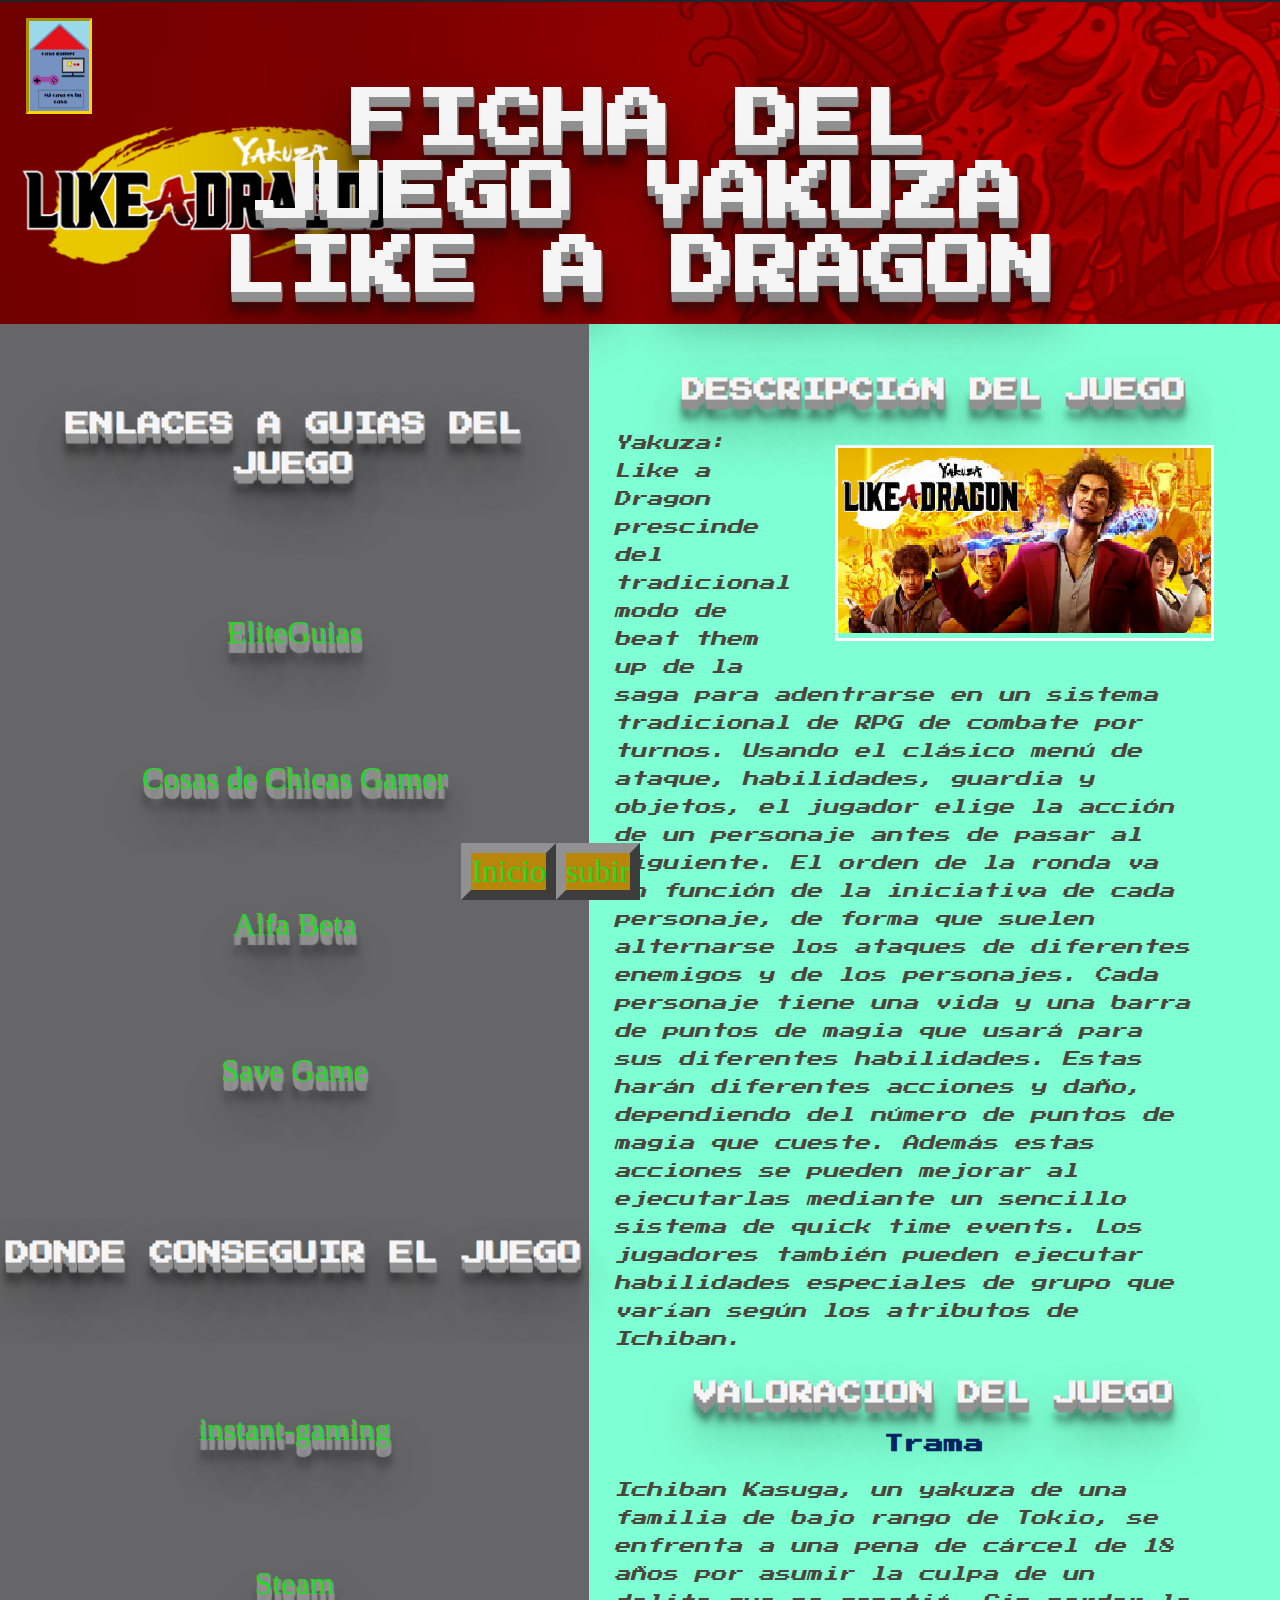
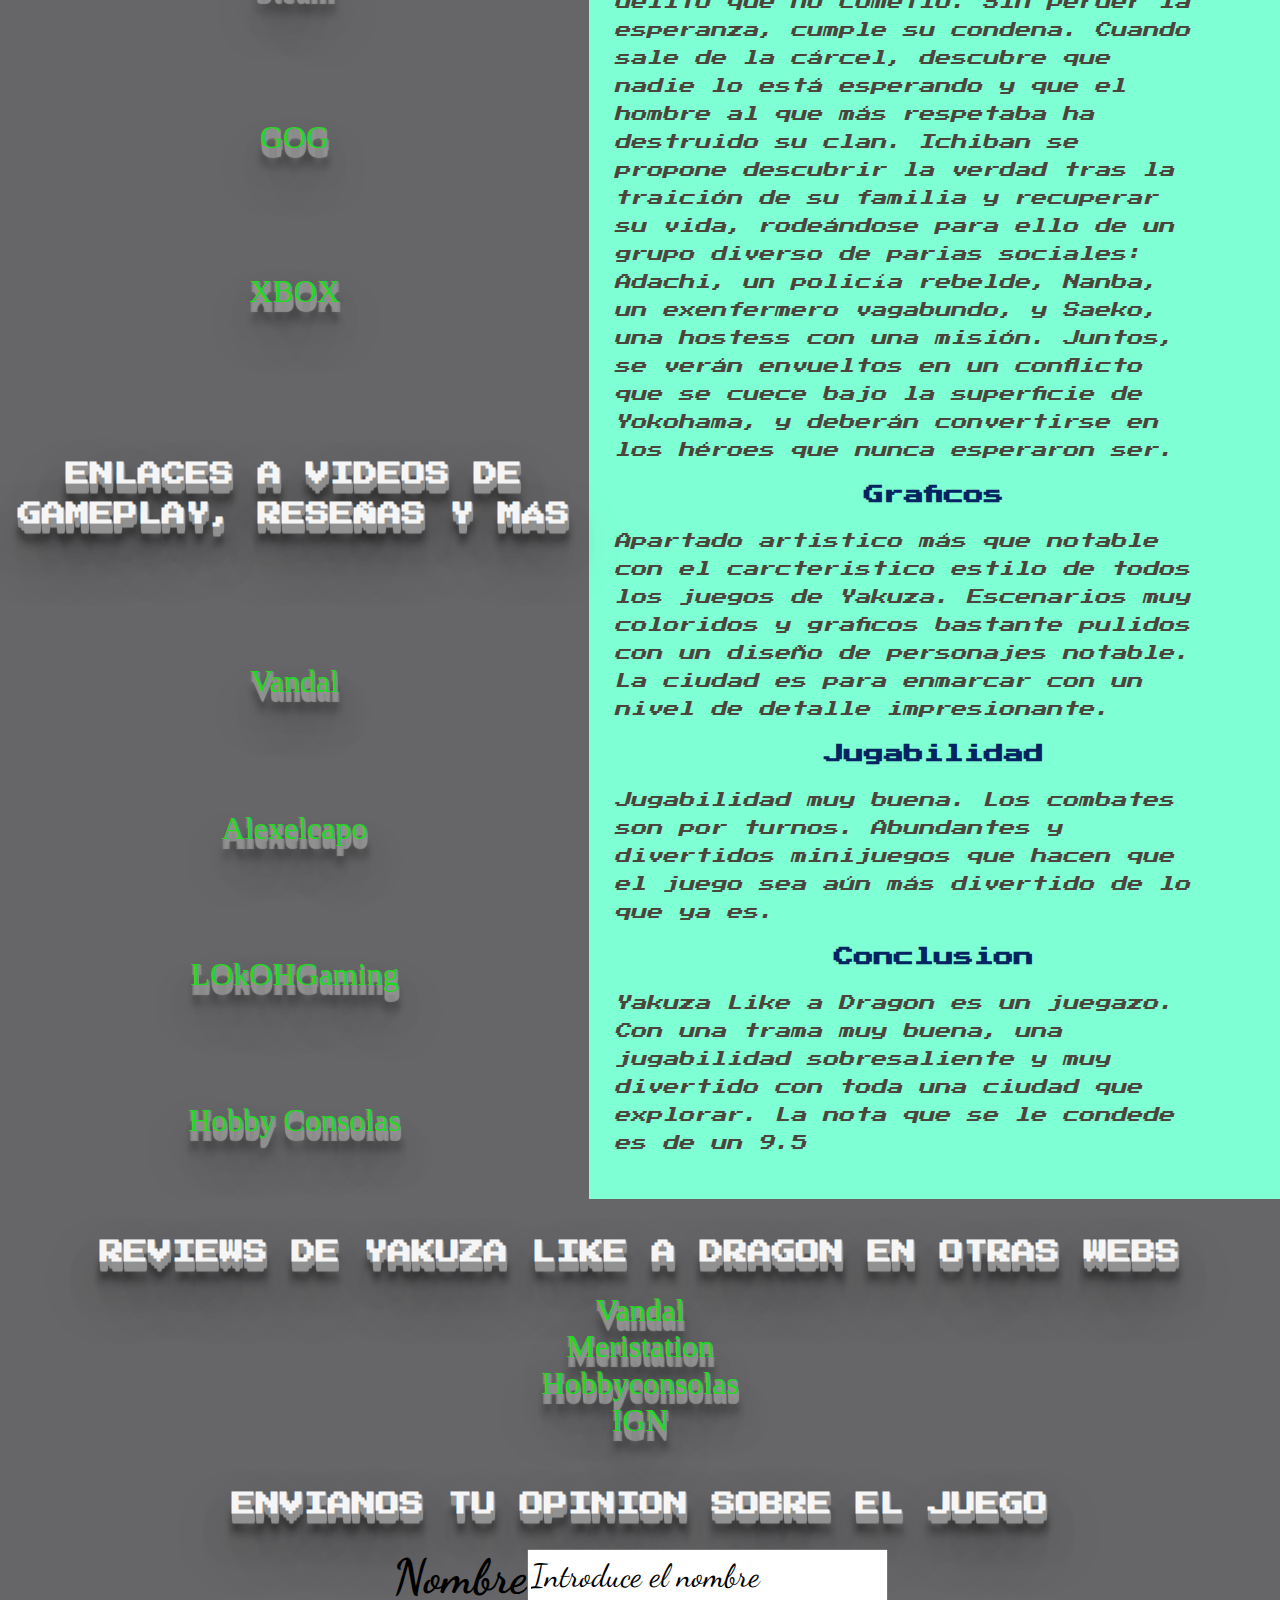
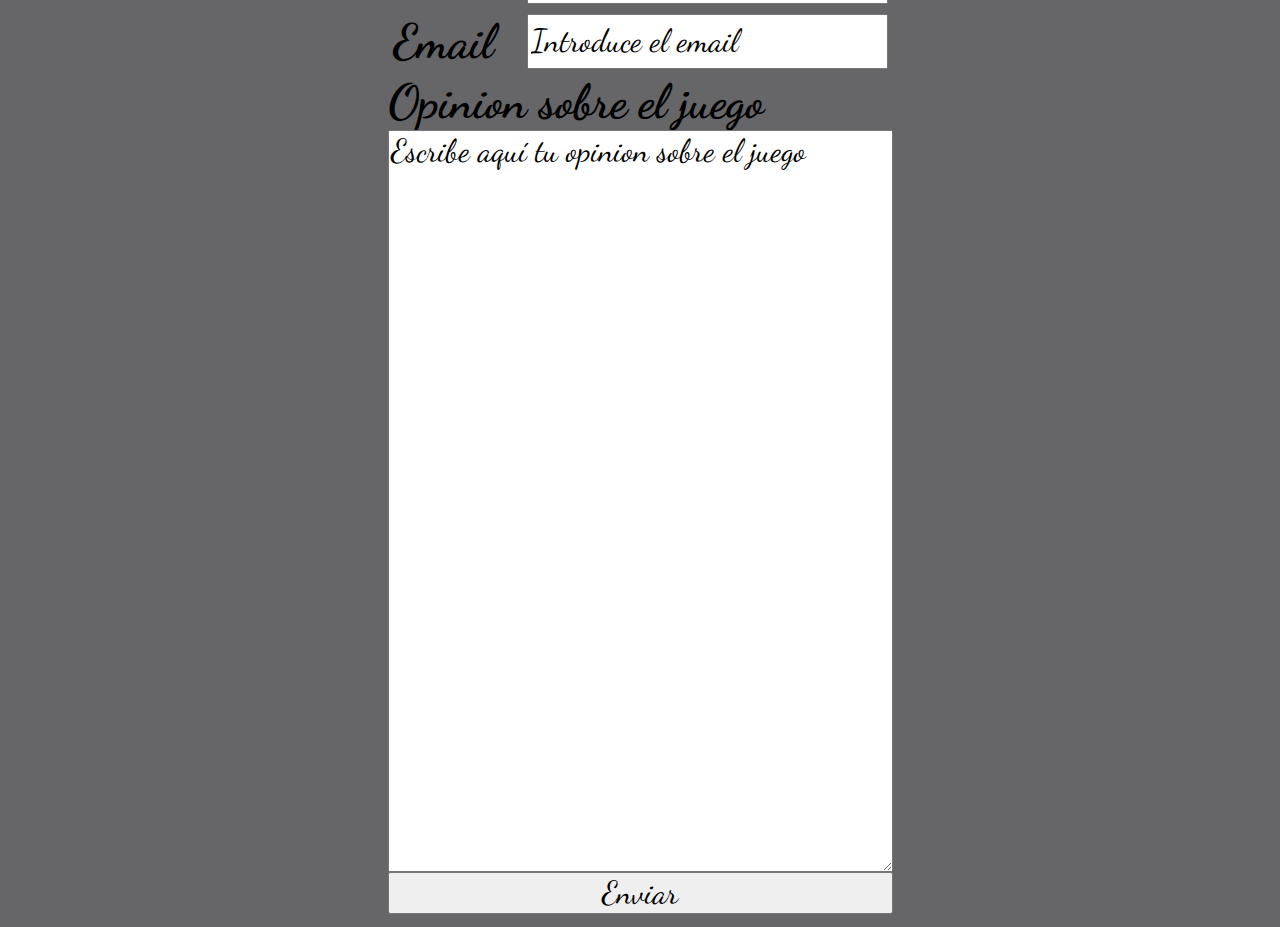
<file: juego1.html>
<!--
  Autor: Jesús Diego Rivero
  Asignatura: LMGSI
  Unidad: UD 2
  Tarea: Tarea evaluativa 1 - Sitio WEB
  Pagina web Ficha de juego.
-->
<!DOCTYPE html>
<html lang="es-ES">
<head>
  <meta charset="UTF-8">
  <meta http-equiv="X-UA-Compatible" content="IE=edge">
  <meta name="viewport" content="width=device-width, initial-scale=1.0">
  <meta name="keywords" content="videojuegos, análisis, valoracion, usuarios">
  <meta name="description" content="Recomendaciones de videojuegos, de jugadores para jugadores">
  <!--establezco enlaces para poder usar fuentes de letra que se adapten mejor al estilo que  quiero-->
  <link rel="stylesheet" type="text/css" href="https://fonts.googleapis.com/css2?family=Dancing+Script&display=swap">
  <link rel="stylesheet" type="text/css" href="https://fonts.googleapis.com/css2?family=Press+Start+2P&display=swap">
  <!--enlace con la hja de estilo para normalizar los estilos-->
  <link rel="stylesheet" type="text/css" href="style/normalize.css">
  <link rel="stylesheet" type="text/css" href="style/style.css">
  <title>Ficha juego</title>
  <!--Establezco los estilos particulares de esta página web-->
  <style>
    /*
     La cabecera de esta pagina es diferente por lo que como fondo
     pongo imagen representativa del juego a evaluar
    */
    header {
      height:260px;
      background-image: url(imagenes/juegos/like_dragon.png);
      background-repeat: no-repeat;
      background-size: cover;
    }
    h3 {
      color: rgb(3, 36, 97);
    }
    /*Pongo un tamaño relativo para que se adapte a la pantalla*/
    section {
      width:50%;
      padding: 2%;
    }
    aside {
      height: auto;
    }
    /*
      Estos lementos se diponen en un contenedor de forma flex y a su vez sus items 
      también tienen esa disposición
    */
    article{
      flex: 1 1 50%;
      display: flex;
      flex-direction: column;
      justify-content: space-around;
      padding: 1%;
      align-items: center;   
      font-size: 2rem;
    }
    /*Defino estilo para la fuente especifica de la descripcion del juego*/
    .descripcion-juego {
      width: 90%; 
      font-family:'Press Start 2P';
      color:rgb(76, 69, 59);
      font-weight: lighter;
      font-style:italic;
      font-size: 1rem;
      line-height: 1.75rem;
      border-width: 10px;
      border-radius: 20px;
    } 
    /*
      Creo un efecto con las reglas que siguen para hacer que aparezca un enlace
      del video presentación al desvanecerse la imagen
    */
    /*
      Hago la posicion del contendor relativa para poder luego 
      situar el enlace
    */
    .cortina:hover {
      position: relative;
    }
    /*
     Mantengo el enlace oculto y con posicion absoluta para que ocupe 
     la misma posicion que la imagen
    */
    #objeto-oculto {
      position:absolute;
      top: 4rem;
      right: 7rem;
      visibility:hidden;
      
    }
    /*Al pasar el raton la imagen se vuelve transparente*/
    .cortina:hover > img {
      filter: opacity(.1);
    }
    .cortina:hover > #objeto-oculto {
      visibility: visible;
      font-family: "Dancing Script";
      transform: scale(2.5);
    }
  </style>
</head>
<body>
  <!--Cabecera difernete excepto el logo que es igual en todas las paginas-->
  <header id="superior">
    <img id="logo-empresa" src="imagenes/iconos/icono.png" alt="logo empresa">
    <h1 class="titulo efecto3d">Ficha del juego Yakuza Like a Dragon</h1>
  </header>
  <!--
    divido el main en 2 aside, en los extremos y un section en el centro
    en los aside dipongo enlaces a difernetes sitios web relacionados y en el section evaluo el juego 
    que es la parte principal
  -->
  <main>
    <!--divido el aside en apartados con articles que diferencian los diferentes grupos de enlaces-->
    <aside>
      <article>
        <!--Cada titulo define la temática de los enlaces que le siguen-->
        <h2 class = "efecto3d">Enlaces a Guias del juego</h2>
        <a class="efecto3d" href="https://www.eliteguias.com/guias/y/yld/yakuza-like-a-dragon.php">EliteGuias</a>
        <a class="efecto3d" href="https://www.chicasgamers.com/2022/08/guia-yakuza-like-dragon-para-completar-juego.html">Cosas de Chicas Gamer</a>
        <a class="efecto3d" href="https://alfabetajuega.com/guia/guia-de-yakuza-like-a-dragon-todos-los-trucos-secretos-y-consejos">Alfa Beta</a>
        <a class="efecto3d" href="https://savegameblog.com/2021/12/07/guia-y-consejos-para-completar-de-forma-sencilla-y-sin-farmear-yakuza-like-a-dragon/">Save Game</a>
      </article>
      <article>
        <h2 class = "efecto3d">Donde conseguir el juego</h2>
        <a class="efecto3d" href="https://www.instant-gaming.com/en/6878-buy-yakuza-like-a-dragon-pc-mac-game-steam-europe/">instant-gaming</a>
        <a class="efecto3d" href="https://store.steampowered.com/app/1235140/Yakuza_Like_a_Dragon/">Steam</a>
        <a class="efecto3d" href="https://www.gog.com/wishlist/movies/yakuza_like_a_dragon_1">GOG</a>
        <a class="efecto3d" href="https://www.xbox.com/es-ES/games/store/yakuza-like-a-dragon/9nxcswcqtnfg">XBOX</a>
      </article>
      <article>
        <h2 class = "efecto3d">Enlaces a videos de gameplay, reseñas y más</h2>
        <a class="efecto3d" href="https://www.youtube.com/watch?v=B6P4Xx172Sg">Vandal</a>
        <a class="efecto3d" href="https://www.youtube.com/watch?v=V1qjO5jl74g">Alexelcapo</a>
        <a class="efecto3d" href="https://www.youtube.com/watch?v=r0dj7ATG6G0">LOkOHGaming</a>
        <a class="efecto3d" href="https://www.youtube.com/watch?v=hjHF8TYZ9E0">Hobby Consolas</a>
      </article>
    </aside>
    <!--parte principal de la pagina-->
    <section style="position:relative;">
      <h2 class="efecto3d">Descripción del juego</h2>
      <!--englobo en un contenedor la imagen y el enlace que quiero que aprezca debajo-->
      <figure class="imagen_flotante cortina">
        <img  src="imagenes/juegos/yakuza_foto.png" alt="imagen Yakuza_Like_a_Dragon">
        <div id="objeto-oculto"><a href="https://www.youtube.com/watch?v=2Q2Q6XQCpWc">VIDEO PRESENTACION</a></div>
      </figure>
      <p class="descripcion-juego">
        Yakuza: Like a Dragon prescinde del tradicional modo de beat them up de la saga para adentrarse 
        en un sistema tradicional de RPG de combate por turnos. Usando el clásico menú de ataque, 
        habilidades, guardia y objetos, el jugador elige la acción de un personaje antes de pasar al siguiente.
        El orden de la ronda va en función de la iniciativa de cada personaje, de forma que suelen alternarse 
        los ataques de diferentes enemigos y de los personajes. Cada personaje tiene una vida y una barra de 
        puntos de magia que usará para sus diferentes habilidades. Estas harán diferentes acciones y daño, 
        dependiendo del número de puntos de magia que cueste. Además estas acciones se pueden mejorar al 
        ejecutarlas mediante un sencillo sistema de quick time events. Los jugadores también pueden ejecutar 
        habilidades especiales de grupo que varían según los atributos de Ichiban.
      </p>
      <h2 class = "efecto3d">valoracion del juego</h2>
      <h3>Trama</h3>
      <p class="descripcion-juego">Ichiban Kasuga, un yakuza de una familia de bajo rango de Tokio, 
        se enfrenta a una pena de cárcel de 18 años por asumir la culpa de un delito que no cometió. 
        Sin perder la esperanza, cumple su condena. Cuando sale de la cárcel, descubre que nadie lo 
        está esperando y que el hombre al que más respetaba ha destruido su clan.
        Ichiban se propone descubrir la verdad tras la traición de su familia y recuperar su vida, 
        rodeándose para ello de un grupo diverso de parias sociales: Adachi, un policía rebelde, Nanba, 
        un exenfermero vagabundo, y Saeko, una hostess con una misión. Juntos, se verán envueltos en 
        un conflicto que se cuece bajo la superficie de Yokohama, y deberán convertirse en los héroes 
        que nunca esperaron ser.
      </p>
      <h3>Graficos</h3>
      <p class="descripcion-juego">Apartado artistico más que notable con el carcteristico estilo
        de todos los juegos de Yakuza. Escenarios muy coloridos y graficos bastante pulidos con un 
        diseño de personajes notable. La ciudad es para enmarcar con un nivel de detalle impresionante.
      </p>
      <h3>Jugabilidad</h3>
      <p class="descripcion-juego">Jugabilidad muy buena. Los combates son por turnos. Abundantes y
        divertidos minijuegos que hacen que el juego sea aún más divertido de lo que ya es.
      </p>
      <h3>Conclusion</h3>
      <p class="descripcion-juego">Yakuza Like a Dragon es un juegazo. Con una trama muy buena, una jugabilidad
        sobresaliente y muy divertido con toda una ciudad que explorar.
        La nota que se le condede es de un 9.5
      </p>
    </section>
    <!--divido el aside en apartados con articles que diferencian los diferentes grupos de enlaces-->
    <aside>
      <article>
        <h2 class = "efecto3d">Reviews de Yakuza Like a Dragon en otras webs</h2>
        <a class="efecto3d" href="https://vandal.elespanol.com/analisis/ps4/yakuza-like-a-dragon/51619#p-73">Vandal</a>
        <a class="efecto3d" href="https://as.com/meristation/juegos/yakuza_7/">Meristation</a>
        <a class="efecto3d" href="https://www.hobbyconsolas.com/reviews/analisis-yakuza-dragon-xbox-one-series-x-s-ps4-pc-748337">Hobbyconsolas</a>
        <a class="efecto3d" href="https://es.ign.com/yakuza-like-a-dragon-xbox-one/168400/review/analisis-de-yakuza-like-a-dragon-para-ps4-xbox-one-pc-ps5-y-xbox-series-x">IGN</a>
      </article>
      <!--
        En esta parte introduzco un formulario que forma parte del aside para que los
        usuarios puedan enviar analisis del juego
      -->
      <article>
        <h2 class = "efecto3d">Envianos tu opinion sobre el juego</h2>
        <form action="mailto:jdiego@birt.eus" method="post">
          <div class="alineacion"> 
            <label  for="nombre">Nombre</label>
            <input type="text" name="nombre" id="nombre" value="Introduce el nombre">
          </div> 
          <div class="alineacion">
            <label for="email">Email</label>
            <input type="email" name="email" id="email" value="Introduce el email">
          </div>
           <label for="texto">Opinion sobre el juego</label>
           <textarea name="Opinion" id="texto" cols="30" rows="20">Escribe aquí tu opinion sobre el juego</textarea>
           <input type="submit" value="Enviar">
        </form>
      </article>
    </aside>
  </main> 
  <!--defino unos botones para poder salir de esta pagina o ir a la parte superior de la misma--> 
  <div class="botones-salir">
    <a class="boton" href="index.html">Inicio</a>
    <a class="boton" href="#superior">subir</a>
  </div>
</body>
</html>
</file>
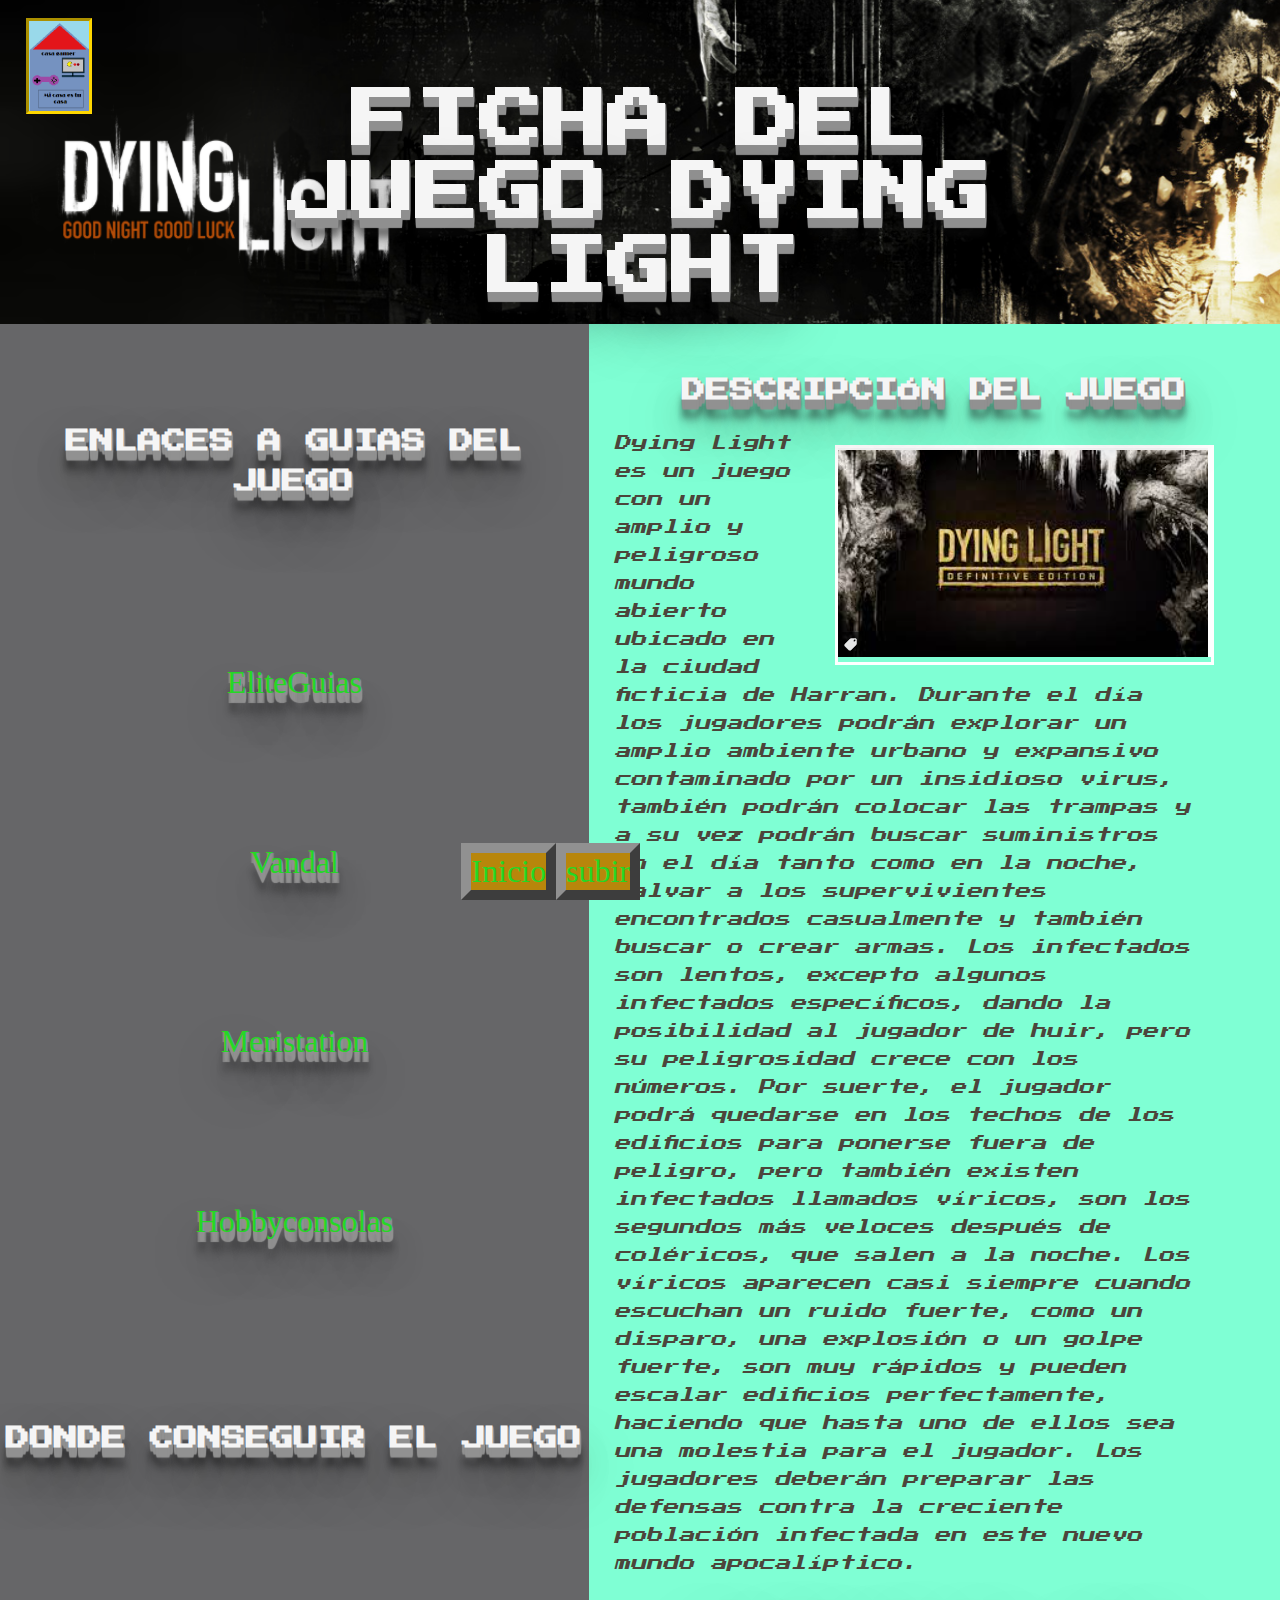
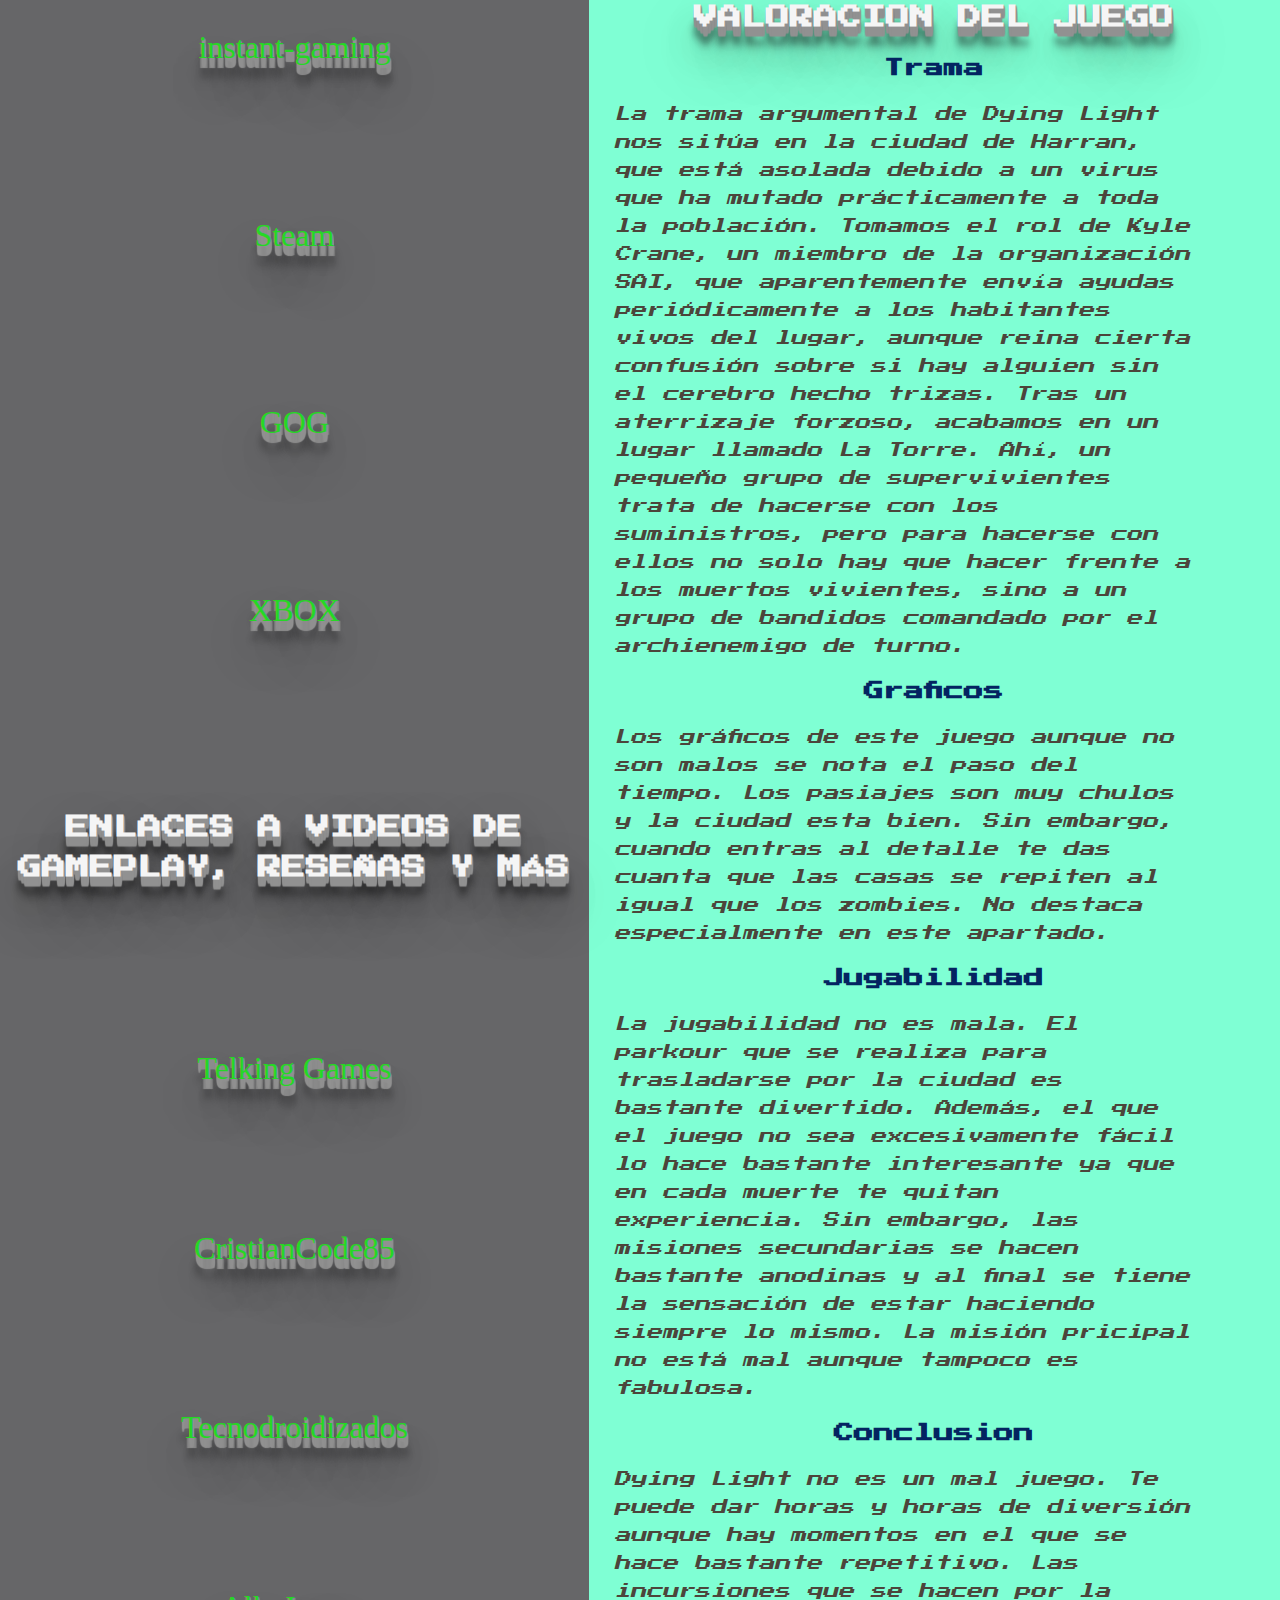
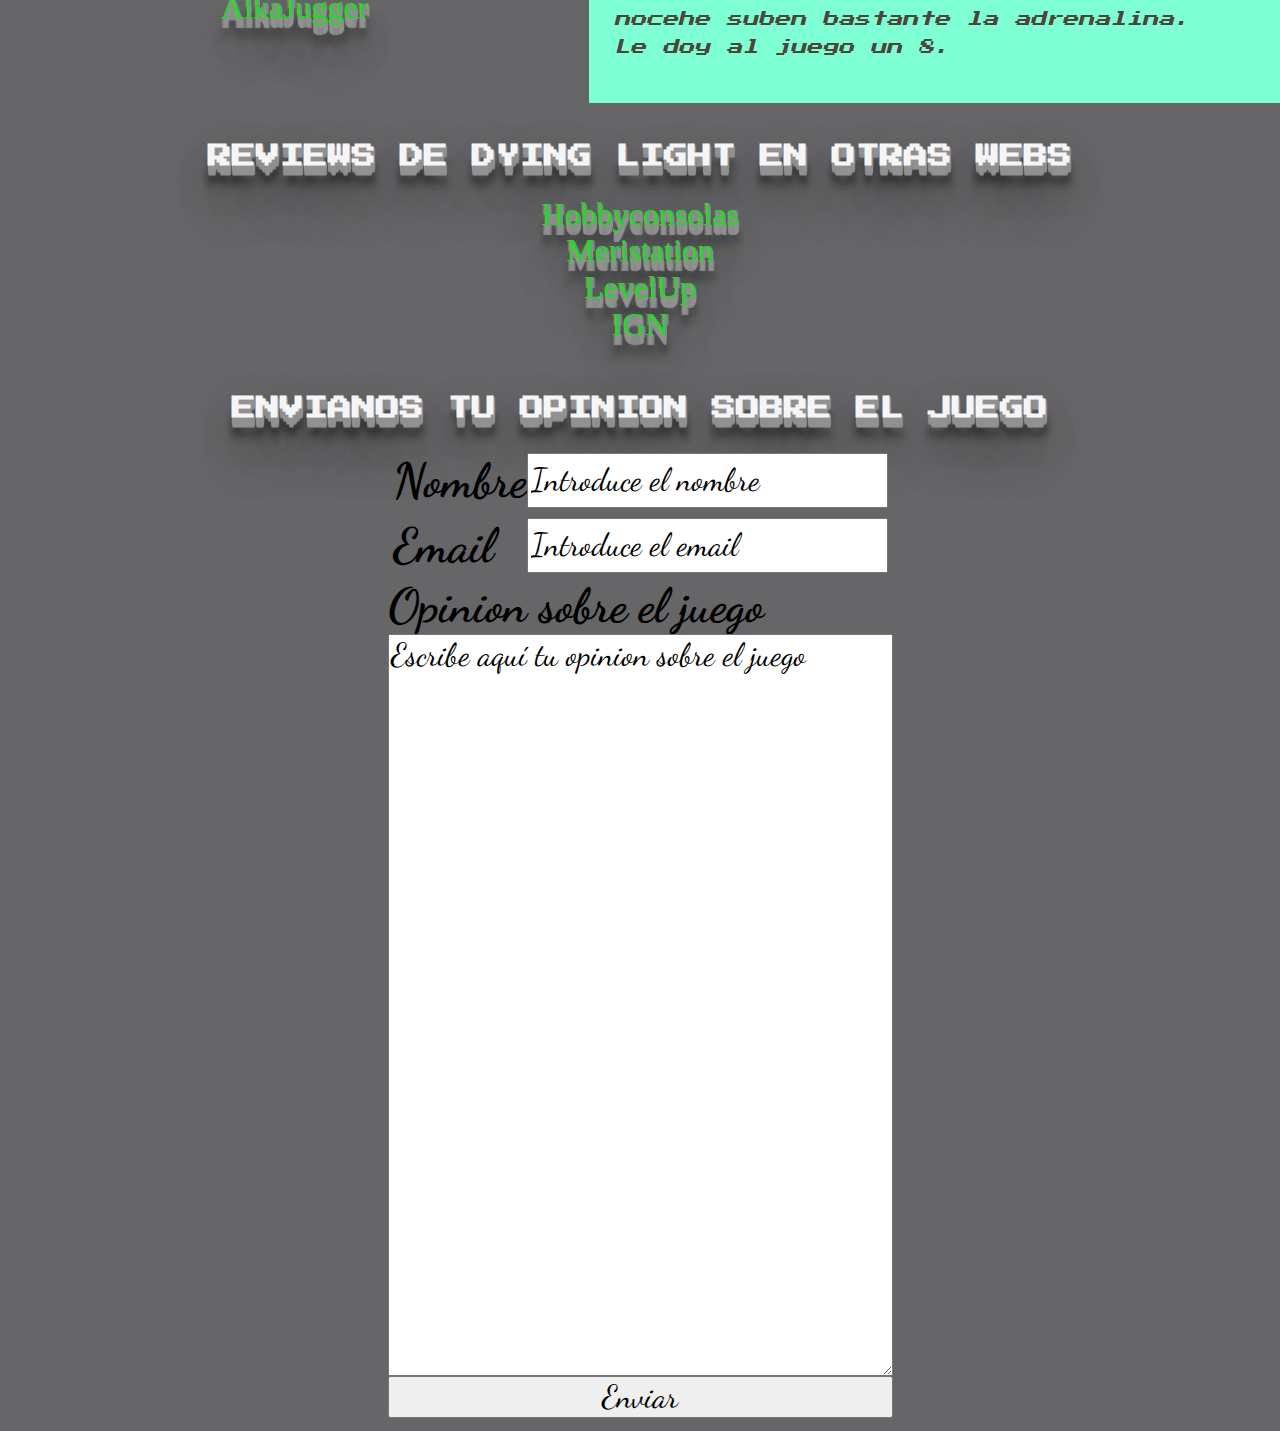
<file: juego2.html>
<!--
  Autor: Jesús Diego Rivero
  Asignatura: LMGSI
  Unidad: UD 2
  Tarea: Tarea evaluativa 1 - Sitio WEB
  Pagina web Ficha de juego.
-->
<!DOCTYPE html>
<html lang="es-ES">
<head>
  <meta charset="UTF-8">
  <meta http-equiv="X-UA-Compatible" content="IE=edge">
  <meta name="viewport" content="width=device-width, initial-scale=1.0">
  <meta name="keywords" content="videojuegos, análisis, valoracion, usuarios">
  <meta name="description" content="Recomendaciones de videojuegos, de jugadores para jugadores">
  <!--establezco enlaces para poder usar fuentes de letra que se adapten mejor al estilo que  quiero-->
  <link rel="stylesheet" type="text/css" href="https://fonts.googleapis.com/css2?family=Dancing+Script&display=swap">
  <link rel="stylesheet" type="text/css" href="https://fonts.googleapis.com/css2?family=Press+Start+2P&display=swap">
  <!--enlace con la hja de estilo para normalizar los estilos-->
  <link rel="stylesheet" type="text/css" href="style/normalize.css">
  <link rel="stylesheet" type="text/css" href="style/style.css">
  <title>Ficha juego</title>
  <!--Establezco los estilos particulares de esta página web-->
  <style>
    /*
     La cabecera de esta pagina es diferente por lo que como fondo
     pongo imagen representativa del juego a evaluar
    */
    header {
      height:260px;
      background-image: url(imagenes/juegos/fondodying.png);
      background-repeat: no-repeat;
      background-size: cover;
    }
    h3 {
      color: rgb(3, 36, 97);
    }
    /*Pongo un tamaño relativo para que se adapte a la pantalla*/
    section {
      width:50%;
      padding: 2%;
    }
    aside {
      height: auto;
    }
    /*
      Estos lementos se diponen en un contenedor de forma flex y a su vez sus items 
      también tienen esa disposición
    */
    article{
      flex: 1 1 50%;
      display: flex;
      flex-direction: column;
      justify-content: space-around;
      padding: 1%;
      align-items: center;   
      font-size: 2rem;
    }
    /*Defino estilo para la fuente especifica de la descripcion del juego*/
    .descripcion-juego {
      width: 90%; 
      font-family:'Press Start 2P';
      color:rgb(76, 69, 59);
      font-weight: lighter;
      font-style:italic;
      font-size: 1rem;
      line-height: 1.75rem;
      border-width: 10px;
      border-radius: 20px;
    } 
    /*
      Creo un efecto con las reglas que siguen para hacer que aparezca un enlace
      del video presentación al desvanecerse la imagen
    */
    /*
      Hago la posicion del contendor relativa para poder luego 
      situar el enlace
    */
    .cortina:hover {
      position: relative;
    }
    /*
     Mantengo el enlace oculto y con posicion absoluta para que ocupe 
     la misma posicion que la imagen
    */
    #objeto-oculto {
      position:absolute;
      top: 4rem;
      right: 7rem;
      visibility:hidden;
      
    }
    /*Al pasar el raton la imagen se vuelve transparente*/
    .cortina:hover > img {
      filter: opacity(.1);
    }
    .cortina:hover > #objeto-oculto {
      visibility: visible;
      font-family: "Dancing Script";
      transform: scale(2.5);
    }
  </style>
</head>
<body>
  <!--Cabecera diferente excepto el logo que es igual en todas las paginas-->
  <header id="superior">
    <img id="logo-empresa" src="imagenes/iconos/icono.png" alt="logo empresa">
    <h1 class="titulo efecto3d">Ficha del juego Dying Light</h1>
  </header>
  <!--
    divido el main en 2 aside, en los extremos y un section en el centro
    en los aside dipongo enlaces a difernetes sitios web relacionados y en el section evaluo el juego 
    que es la parte principal
  -->
  <main>
    <!--divido el aside en apartados con articles que diferencian los diferentes grupos de enlaces-->
    <aside>
      <article>
        <!--Cada titulo define la temática de los enlaces que le siguen-->
        <h2 class = "efecto3d">Enlaces a Guias del juego</h2>
        <a class="efecto3d" href="https://www.eliteguias.com/guias/d/dl/dying-light.php">EliteGuias</a>
        <a class="efecto3d" href="https://vandal.elespanol.com/guias/guia-dying-light-2-trucos-consejos-y-secretos">Vandal</a>
        <a class="efecto3d" href="https://as.com/meristation/2015/02/09/guias/1423476060_141584.html">Meristation</a>
        <a class="efecto3d" href="https://www.hobbyconsolas.com/videojuegos/dying-light">Hobbyconsolas</a>
      </article>
      <article>
        <h2 class = "efecto3d">Donde conseguir el juego</h2>
        <a class="efecto3d" href="https://www.instant-gaming.com/en/1296-buy-dying-light-the-following-enhanced-edition-enhanced-edition-pc-mac-game-steam/">instant-gaming</a>
        <a class="efecto3d" href="https://store.steampowered.com/app/239140/Dying_Light/">Steam</a>
        <a class="efecto3d" href="https://www.gog.com/en/game/dying_light_the_following_enhanced_edition">GOG</a>
        <a class="efecto3d" href="https://www.xbox.com/es-ES/games/store/dying-light/BXN9LB6R3ZPG">XBOX</a>
      </article>
      <article>
        <h2 class = "efecto3d">Enlaces a videos de gameplay, reseñas y más</h2>
        <a class="efecto3d" href="https://www.youtube.com/watch?v=-0XXRAOYYSk">Telking Games</a>
        <a class="efecto3d" href="https://www.youtube.com/watch?v=rqQinYRqiKg&list=PLI4TZXPwXLJr5M26C5P0X-3gFYvqxmggR">CristianCode85</a>
        <a class="efecto3d" href="https://www.youtube.com/watch?v=6cQXcp9Qpw0">Tecnodroidizados</a>
        <a class="efecto3d" href="https://www.youtube.com/watch?v=mb6Id2JwbBM">AlkaJugger</a>
      </article>
    </aside>
    <!--parte principal de la pagina-->
    <section style="position:relative;">
      <h2 class="efecto3d">Descripción del juego</h2>
      <!--englobo en un contenedor la imagen y el enlace que quiero que aprezca debajo-->
      <figure class="imagen_flotante cortina">
        <img  src="imagenes/juegos/fotodying.png" alt="imagen Dying Light">
        <div id="objeto-oculto"><a href="https://www.youtube.com/watch?v=kLyDUwvufGc">VIDEO PRESENTACION</a></div>
      </figure>
      <p class="descripcion-juego">
        Dying Light es un juego con un amplio y peligroso mundo abierto ubicado en la ciudad ficticia de Harran. 
        Durante el día los jugadores podrán explorar un amplio ambiente urbano y expansivo contaminado por un insidioso virus, 
        también podrán colocar las trampas y a su vez podrán buscar suministros en el día tanto como en la noche, 
        salvar a los supervivientes encontrados casualmente y también buscar o crear armas. Los infectados son lentos, 
        excepto algunos infectados específicos, dando la posibilidad al jugador de huir, pero su peligrosidad crece con los números. 
        Por suerte, el jugador podrá quedarse en los techos de los edificios para ponerse fuera de peligro, pero también existen 
        infectados llamados víricos, son los segundos más veloces después de coléricos, que salen a la noche. Los víricos aparecen 
        casi siempre cuando escuchan un ruido fuerte, como un disparo, una explosión o un golpe fuerte, son muy rápidos y pueden 
        escalar edificios perfectamente, haciendo que hasta uno de ellos sea una molestia para el jugador. Los jugadores deberán 
        preparar las defensas contra la creciente población infectada en este nuevo mundo apocalíptico.
      <h2 class = "efecto3d">valoracion del juego</h2>
      <h3>Trama</h3>
      <p class="descripcion-juego">La trama argumental de Dying Light nos sitúa en la ciudad de Harran, 
        que está asolada debido a un virus que ha mutado prácticamente a toda la población. Tomamos el rol de Kyle Crane, 
        un miembro de la organización SAI, que aparentemente envía ayudas periódicamente a los habitantes vivos del lugar, 
        aunque reina cierta confusión sobre si hay alguien sin el cerebro hecho trizas. Tras un aterrizaje forzoso, 
        acabamos en un lugar llamado La Torre. Ahí, un pequeño grupo de supervivientes trata de hacerse con los suministros, 
        pero para hacerse con ellos no solo hay que hacer frente a los muertos vivientes, sino a un grupo de bandidos comandado 
        por el archienemigo de turno.
      </p>
      <h3>Graficos</h3>
      <p class="descripcion-juego">Los gráficos de este juego aunque no son malos se nota el paso del tiempo. Los pasiajes
        son muy chulos y la ciudad esta bien. Sin embargo, cuando entras al detalle te das cuanta que las casas se repiten al igual 
        que los zombies. No destaca especialmente en este apartado.
      </p>
      <h3>Jugabilidad</h3>
      <p class="descripcion-juego">La jugabilidad no es mala. El parkour que se realiza para trasladarse por la ciudad es bastante 
        divertido. Además, el que el juego no sea excesivamente fácil lo hace bastante interesante ya que en cada muerte te quitan 
        experiencia. Sin embargo, las misiones secundarias se hacen bastante anodinas y al final se tiene la sensación de estar haciendo
        siempre lo mismo. La misión pricipal no está mal aunque tampoco es fabulosa.
      </p>
      <h3>Conclusion</h3>
      <p class="descripcion-juego">Dying Light no es un mal juego. Te puede dar horas y horas de diversión aunque hay momentos 
        en el que se hace bastante repetitivo. Las incursiones que se hacen por la nocehe suben bastante la adrenalina.
        Le doy al juego un 8.
      </p>
    </section>
    <!--divido el aside en apartados con articles que diferencian los diferentes grupos de enlaces-->
    <aside>
      <article>
        <h2 class = "efecto3d">Reviews de Dying Light en otras webs</h2>
        <a class="efecto3d" href="https://www.hobbyconsolas.com/reviews/analisis-dying-light-para-ps4-108430">Hobbyconsolas</a>
        <a class="efecto3d" href="https://as.com/meristation/juegos/dying_light/">Meristation</a>
        <a class="efecto3d" href="https://www.levelup.com/PC/juegos/47730/Dying-Light/review">LevelUp</a>
        <a class="efecto3d" href="https://es.ign.com/dying-light/90711/review/dying-light-analisis-para-ps4-xbox-one-y-pc">IGN</a>
      </article>
      <!--
        En esta parte introduzco un formulario que forma parte del aside para que los
        usuarios puedan enviar analisis del juego
      -->
      <article>
        <h2 class = "efecto3d">Envianos tu opinion sobre el juego</h2>
        <form action="mailto:jdiego@birt.eus" method="post">
          <div class="alineacion"> 
            <label  for="nombre">Nombre</label>
            <input type="text" name="nombre" id="nombre" value="Introduce el nombre">
          </div> 
          <div class="alineacion">
            <label for="email">Email</label>
            <input type="email" name="email" id="email" value="Introduce el email">
          </div>
           <label for="texto">Opinion sobre el juego</label>
           <textarea name="Opinion" id="texto" cols="30" rows="20">Escribe aquí tu opinion sobre el juego</textarea>
           <input type="submit" value="Enviar">
        </form>
      </article>
    </aside>
  </main> 
  <!--defino unos botones para poder salir de esta pagina o ir a la parte superior de la misma--> 
  <div class="botones-salir">
    <a class="boton" href="index.html">Inicio</a>
    <a class="boton" href="#superior">subir</a>
  </div>
</body>
</html>
</file>
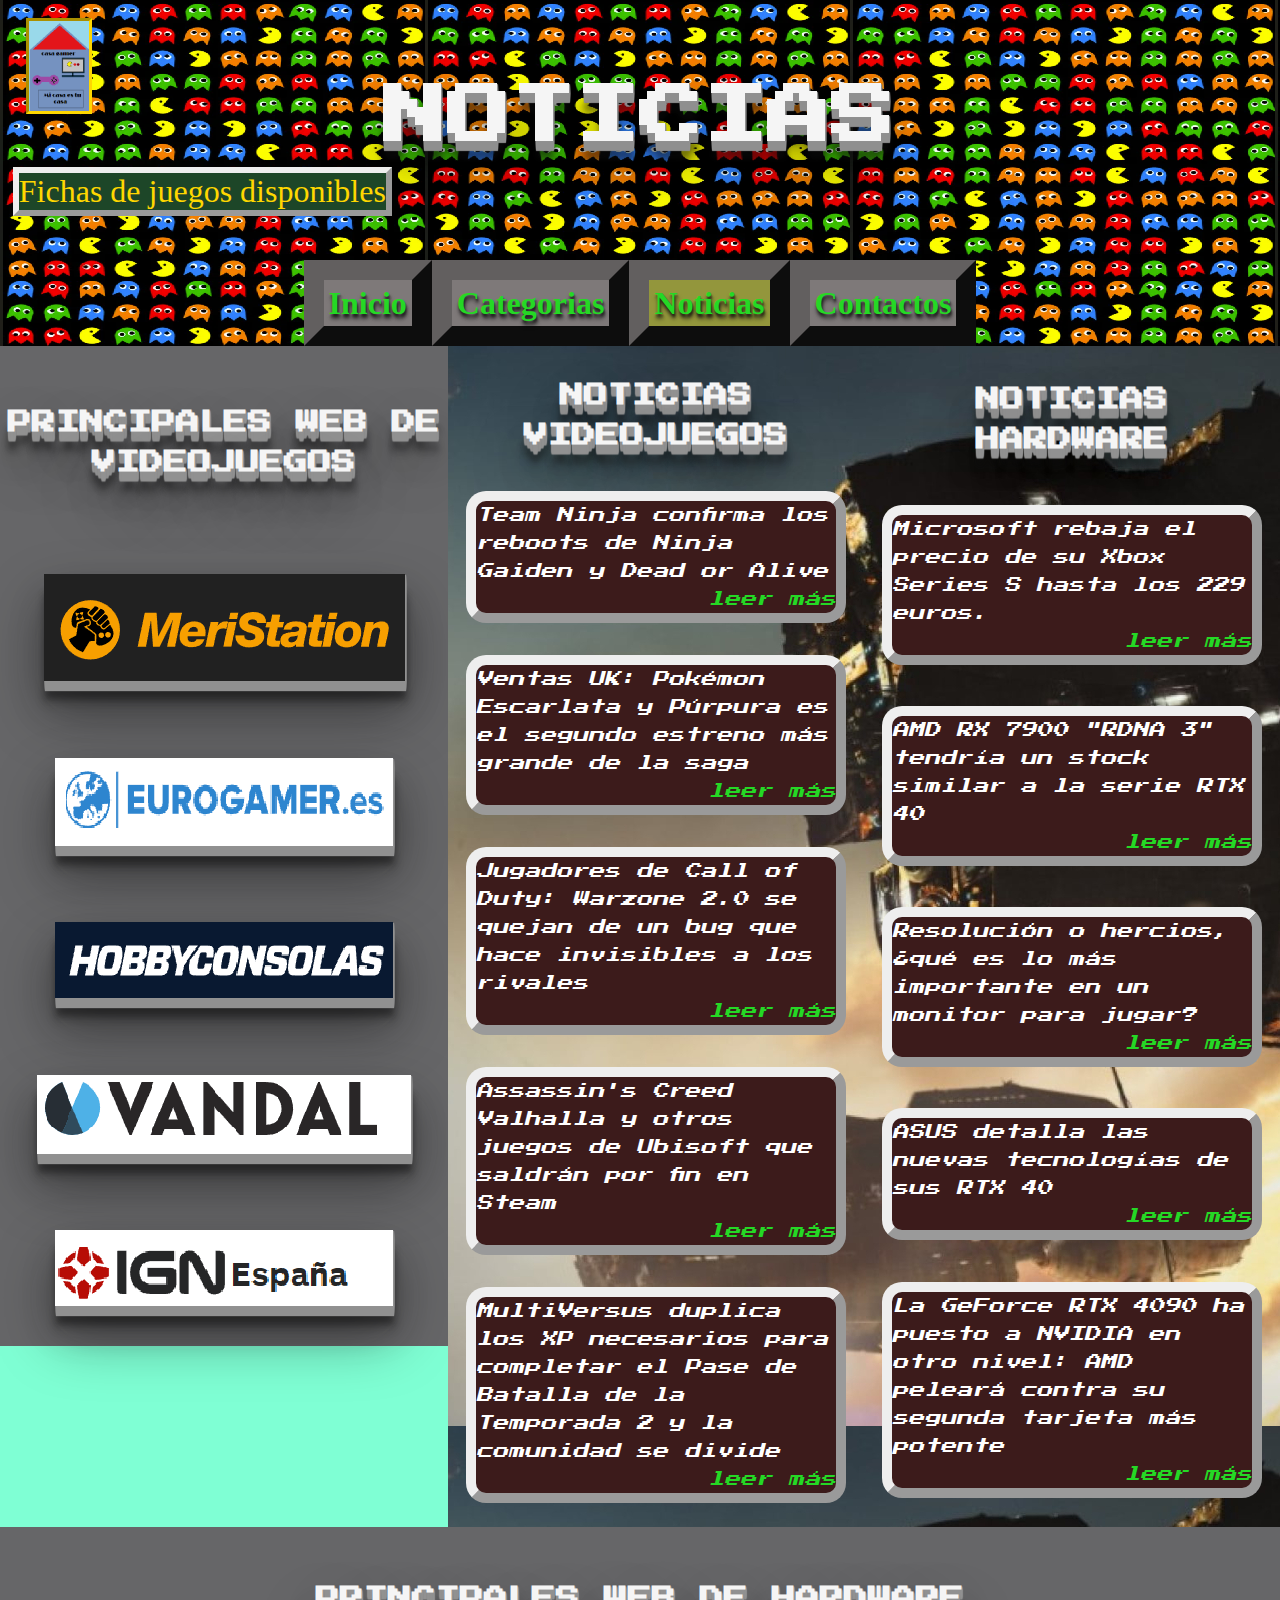
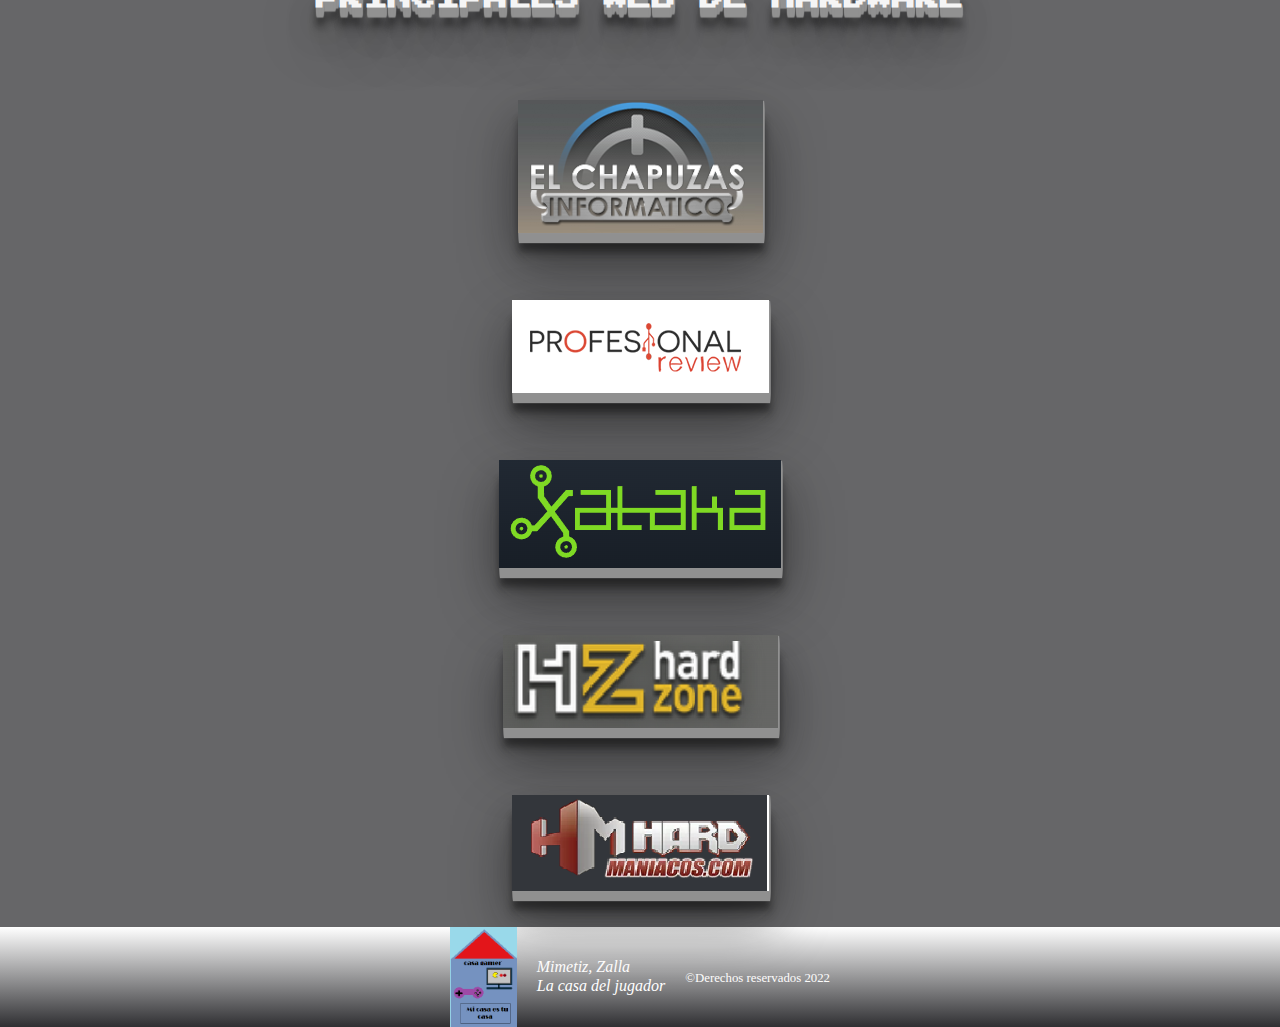
<file: noticias.html>
<!--
  Autor: Jesús Diego Rivero
  Asignatura: LMGSI
  Unidad: UD 2
  Tarea: Tarea evaluativa 1 - Sitio WEB
  Pagina web de noticias.
-->
<!DOCTYPE html>
<html lang="es-ES">
<head>
  <meta charset="UTF-8">
  <meta http-equiv="X-UA-Compatible" content="IE=edge">
  <meta name="viewport" content="width=device-width, initial-scale=1.0">
  <meta name="keywords" content="videojuegos, análisis, valoracion, usuarios">
  <meta name="description" content="Recomendaciones de videojuegos, de jugadores para jugadores">
  <!--establezco enlaces para poder usar fuentes de letra que se adapten mejor al estilo que  quiero-->
  <link rel="stylesheet" type="text/css" href="https://fonts.googleapis.com/css2?family=Dancing+Script&display=swap">
  <link rel="stylesheet" type="text/css" href="https://fonts.googleapis.com/css2?family=Press+Start+2P&display=swap">
  <!--enlace con la hja de estilo para normalizar los estilos-->
  <link rel="stylesheet" type="text/css" href="style/normalize.css">
  <link rel="stylesheet" type="text/css" href="style/style.css">
  <title>Noticias</title>
  <link rel="alternate" type="application/rss+xml" title="Noticias actuales" href="https://txus77.github.io/practicas_web/docrss.xml"/>
  <!--Establezco los estilos particulares de esta página web-->
  <style>
    section {
      flex:1 1 50%;
      display:flex;
      justify-content: space-around;
      background-image: url(imagenes/fondos/peakpx.jpg)
    }
    article{
      flex: 1 1 50%;
      display: flex;
      flex-direction: column;
      justify-content: space-around;
      padding: 1%;
      align-items: center; 
    }
    /*Defino estilo de fuente, ubicación y color de fondo*/
    .noticias {
      width: 90%; 
      display: flex;
      flex-direction: column;
      align-items: flex-start;
      font-family:'Press Start 2P';
      color:white;
      font-weight: lighter;
      font-style:italic;
      font-size: 1rem;
      line-height: 1.75rem;
      border-width: 10px;
      border-radius: 20px;
      border-style:outset;
      background-color: rgb(60, 27, 27);
    }
    /*ubico los enlaces*/
    .noticias a {
      align-self: flex-end;
    }
  </style>
</head>
<body>
  <!--
    Esta cabecera se repite en todas las paginas con el logo de la empresa
    la barra de navegación y el titulo
  -->
  <header>
    <img id="logo-empresa" src="imagenes/iconos/icono.png" alt="logo empresa">
    <h1 class="titulo efecto3d">Noticias</h1>
    <nav >
      <a href="index.html">Inicio</a>
      <a href="categorias.html">Categorias</a>
      <!--Empleo la clase active para que permanezca diferente el enlace en el que estoy-->
      <a class = "active" href="noticias.html">Noticias</a> 
      <a href="contactos.html">Contactos</a>
    </nav>
  </header>
  <div id="juego-analizado">
    <p>Fichas de juegos disponibles
      <a href="juego.html">Fallout-3</a>
      <a href="juego1.html">Yakuza_Like_a_Dragon</a> 
      <a href="juego2.html">Dying-Light</a>   
    </p>
  </div>
  <!--
    Divido el main en 2 aside, en los extremos y un section en el centro
    en los aside dipongo enlaces a diferentes sitios web relacionados y en el section están las noticias
    El sectio lo divido a su vex en 2 articles ya que son apartados relacionados
  -->
  <main>
    <!--enlaces con las principales web de videojuegos. El enlace es su logotipo-->
    <aside>
      <h2 class="efecto3d">Principales web de videojuegos</h2>
      <a href="https://as.com/meristation/"><img class="efecto3Dcaja icono" src="imagenes/iconos/meristation.png" alt="icono meristation"></a>
      <a href="https://www.eurogamer.es/"><img class="efecto3Dcaja icono" src="imagenes/iconos/eurogamer.png" alt="icono eurogamer"></a>
      <a href="https://www.hobbyconsolas.com/"><img class="efecto3Dcaja icono" src="imagenes/iconos/hobbyconsolas.png" alt="icono hobbyconsolas"></a>
      <a href="https://vandal.elespanol.com/"><img class="efecto3Dcaja icono" src="imagenes/iconos/vandal.png" alt="icono vandal"></a>
      <a href="https://es.ign.com/"><img class="efecto3Dcaja icono" src="imagenes/iconos/ign.png" alt="icono IGN"></a>
    </aside>
    <!--Divido en 2 partes noticias de videojuegos y noticias de hardware con 2 article-->
    <section>
      <article>
        <h2 class="efecto3d">Noticias videojuegos</h2>
        <p class="noticias">Team Ninja confirma los reboots de Ninja Gaiden y Dead or Alive
        <a href="https://as.com/meristation/2022/11/21/noticias/1669026595_577966.html">leer más</a></p>
        <p class="noticias">Ventas UK: Pokémon Escarlata y Púrpura es el segundo estreno más grande de la saga
        <a href="https://www.eurogamer.es/ventas-uk-pokemon-escarlata-y-purpura-es-el-segundo-estreno-mas-grande-de-la-saga">leer más</a></p>
        <p class="noticias">Jugadores de Call of Duty: Warzone 2.0 se quejan de un bug que hace invisibles a los rivales
        <a href="https://vandal.elespanol.com/noticia/1350758181/jugadores-de-call-of-duty-warzone-20-se-quejan-de-un-bug-que-hace-invisibles-a-los-rivales/">leer más</a></p>
        <p class="noticias">Assassin's Creed Valhalla y otros juegos de Ubisoft que saldrán por fin en Steam
        <a href="https://www.hobbyconsolas.com/noticias/assassins-creed-valhalla-otros-juegos-ubisoft-saldran-fin-steam-1158129">leer más</a></p>
        <p class="noticias">MultiVersus duplica los XP necesarios para completar el Pase de Batalla de la Temporada 2 y la comunidad se divide
        <a href="https://www.3djuegos.com/juegos/multiversus/noticias/multiversus-duplica-xp-necesarios-para-completar-pase-batalla-temporada-2-comunidad-se-divide">leer más</a></p>
      </article>
      <article>
        <h2 class="efecto3d">Noticias hardware</h2>
        <p class="noticias">
          Microsoft rebaja el precio de su Xbox Series S hasta los 229 euros.  
          <a href="https://elchapuzasinformatico.com/2022/11/microsoft-rebaja-el-precio-de-su-xbox-series-s-hasta-los-229-euros/">leer más</a> 
        </p>
        <p class="noticias">
          AMD RX 7900 &quot;RDNA 3&quot; tendría un stock similar a la serie RTX 40
          <a href="https://www.profesionalreview.com/2022/11/22/amd-rx-7900-stock-rtx-40/">leer más</a> 
        </p>
        <p class="noticias">
          Resolución o hercios, ¿qué es lo más importante en un monitor para jugar?
          <a href="https://hardzone.es/noticias/perifericos/monitor-escoger-hercios-resolucion/">leer más</a> 
        </p>
        <p class="noticias">
          ASUS detalla las nuevas tecnologías de sus RTX 40
          <a href="https://tecnogaming.com/asus-detalla-las-nuevas-tecnologias-de-sus-rtx-40/">leer más</a> 
        </p>
        <p class="noticias">
          La GeForce RTX 4090 ha puesto a NVIDIA en otro nivel: AMD peleará contra su segunda tarjeta más potente
        <a href="https://www.xataka.com/componentes/geforce-rtx-4090-ha-puesto-a-nvidia-otro-nivel-amd-peleara-su-segunda-tarjeta-potente">leer más</a> 
        </p>
      </article>
    </section>
    <!--enlaces con las principales web de hardware. El enlace es su logotipo-->
    <aside>
      <h2 class="efecto3d">Principales web de hardware</h2>
      <a href="https://elchapuzasinformatico.com/"><img class="efecto3Dcaja icono" src="imagenes/iconos/chapuzasinformatico.png" alt="icono chapuzasinformatico"></a>
      <a href="https://www.profesionalreview.com/"><img class="efecto3Dcaja icono" src="imagenes/iconos/profesionalreview.png" alt="icono profesionalreview"></a>
      <a href="https://www.xataka.com/"><img class="efecto3Dcaja icono" src="imagenes/iconos/xataka.png" alt="icono xataka"></a>
      <a href="https://hardzone.es/"><img class="efecto3Dcaja icono" src="imagenes/iconos/hardware.png" alt="icono hardzone"></a>
      <a href="https://www.hardmaniacos.com/"><img class="efecto3Dcaja icono" src="imagenes/iconos/hardmaniacos.png" alt="icono hardmaniacos"></a>
    </aside>
  </main>
  <!--
    Pie de pagina comun a las otras paginas donde se muestra el logo de la empresa
    la direccion y el copiright
  -->
  <footer>
    <img style="height:100px;" src="imagenes/iconos/icono.png" alt="logo empresa">
    <address class="pie-pagina">
      Mimetiz, Zalla
      <br>
      <a style="color: white;" href="www.casagamer.es">La casa del jugador</a>
    </address>
    <div class="pie-pagina"><small>&copy;Derechos reservados 2022</small></div>  
  </footer>
</body>
</html>
</file>
<file: style/style.css>
/*
  Autor: Jesús Diego Rivero
  Asignatura: LMGSI
  Unidad: UD 2
  Tarea: Tarea evaluativa 1 - Sitio WEB
  Hoja de estilos de la pagina web.
*/

/*Defino tamaño letra cogiendo como refernecia el que está por defecto*/
html {
  font-size: 1rem;
}
/*
  fijo el logo de la empresa para que se vea de forma continua
  independientemente de donde este en la pagina
*/
#logo-empresa {
  position: fixed;
  top: 2%;
  left:2%;
  border-color:gold;
  border-style: inset;
  height: 10%;
}
/*Establezco un fondo por defecto para el body*/
body {
  background-color: aquamarine;
}
/*
  Defino estilo cabecera que se repite en 4 de las paginas
  Establezco disposición flex ya que en la cabecer van tanto 
  el título de cada página como la barra de navegación
*/
header {
  display: flex;
  flex-direction: column;
  justify-content: space-around;
  padding-top:5%;
  padding-bottom: 0%;
  background-image: url(../imagenes/fondos/pacman.png);
  background-color: rgb(43, 226, 220);
}
/*Defino estilo de los titulos prinicpales de las paginas*/
.titulo {
  margin:0 auto;
  padding: 16px; 
  width: 70%;
  font-family: 'Press Start 2P';
  font-size: 4rem;
  font-weight: bold;
  text-transform: uppercase;
  text-align: center;
}
/*Defino un estilo de texto 3D para poder aplicralo al texto que me interese*/
.efecto3d {
  color: #f5f5f5;
  text-shadow: 1px 1px 1px #919191,
    1px 2px 1px #919191,
    1px 3px 1px #919191,
    1px 4px 1px #919191,
    1px 5px 1px #919191,
    1px 6px 1px #919191,
    1px 7px 1px #919191,
    1px 8px 1px #919191,
    1px 9px 1px #919191,
    1px 10px 1px #919191,
    1px 18px 6px rgba(16,16,16,0.4),
    1px 22px 10px rgba(16,16,16,0.2),
    1px 25px 35px rgba(16,16,16,0.2),
    1px 30px 60px rgba(16,16,16,0.4);
}
/*
Defino estilo de la barra de navegación y para situar los enlaces lo hago
 también con flex
*/
nav {
  height: 20%;
  margin: 90px auto 0 auto;
  display: flex;
  flex-direction: row;
  justify-content: center;
}
/*Defino los estilos de los enlaces dando al texto algo de sombra*/
nav > a {
  margin:0px;
  padding:5px;
  border: 20px outset rgb(98, 95, 95) ;
  font-size:2rem;
  font-weight:bold;
  text-decoration: none;
  color: rgb(199, 210, 122);
  text-shadow:1px 2px 1px rgba(16,16,16,0.2),
    1px 3px 2px rgba(16,16,16,0.3),
    1px 4px 3px rgba(16,16,16,0.4),
    1px 5px 4px rgba(13, 13, 13, 0.5);
  background-color: rgb(126, 121, 121);
}
/*Clase establecida para que se distinga el enlace en el que te hallas*/
.active{
  background-color: rgb(147, 150, 60);
}
/*
 Defino unas condiciones básicas que comparten los main de las diferentes 
 páginas que son básicamente la situción de los items de su interior
*/
main {
  display: flex;
  flex-direction: row;
  flex-wrap: wrap;
  justify-content: space-around;
}
/*Establezco estilo para todos los h2 de todas las paginas*/
h2 {
  width: 100%;
  font-size: 1.5rem;
  line-height: 2.5rem;
  font-weight: bolder;
  font-family: 'Press Start 2P';
  text-transform: uppercase;
  text-align: center;
}
/*Defino estilo de la tabla en cuanto a tamaño , color y borde*/
table {
  margin:0 auto;
  max-width: 100%;
  background-color: rgb(196, 196, 220);
  border-style: ridge;
  border-width: 10px;
  border-spacing: 0px;
}
/*A partir de aqui establezco estilos de fuente, texto y separaciones de filas y columnas*/
tr {
    border-collapse: collapse;
    border-spacing: 0px;
}
th, td {
  margin:0;
  padding: 10px;
  font-family: 'Press Start 2P';
  border-style:inset;
  text-align:left;
  line-height: 2rem;  
}

th {
  text-transform: uppercase;
  font-size: 1.5rem;
}

td {
  font-size: 1.25rem;
}
/*Se definen los estilos de fuente y alineación de los h3 y h4*/
h3, h4 {
  font-family: 'Press Start 2P';
  font-size: 1.25rem;
  color: rgb(168, 69, 69);
  text-align: center;
}
/*Cuando paso el raton por cada icono se hace más grande y se decolora*/
.icono:hover {
  transform: scale(1.5);
  filter: sepia(80%);
}
/*
  Indico tamaño y situación de las imagenes que quiero que floten para que las rodee 
  un texto
*/
.imagen_flotante {
  float:right;
  border:solid white;
  max-width: 80%;
}
/*Clase para retomar el flujo tras un float*/
.clearall {
  clear:both;
}
/*
 Estilos de los pies de pagina que se repiten en las diferentes paginas
 Defino  colocación de items y estilos de la fuente
*/
footer {
  display:flex;
  justify-content: center;
  align-items: center;
  background-color: rgb(45, 45, 62);
  background: linear-gradient(to top, rgb(47, 47, 50), white);
}
.pie-pagina{
  margin-left:20px;
  font-family:Cambria, Cochin, Georgia, Times, 'Times New Roman', serif;
  color: rgb(253, 252, 252);
} 
/*
  Estabelzco estilos de como se ubica los items del interior en los aside
  asi como como se su tamaño y capaciodad de reducción e incremento
*/
aside {
  height: 1000px;
  flex:1 1 20%;
  display: flex;
  flex-direction: column;
  justify-content: space-around;
  align-items: center;
  background-color: rgb(102, 102, 104);
}
/*clase para dar a los contenedores un aaspecto 3D*/
.efecto3Dcaja {
  color: #f5f5f5;
  box-shadow: 1px 1px 1px #919191,
    1px 2px 1px #919191,
    1px 3px 1px #919191,
    1px 4px 1px #919191,
    1px 5px 1px #919191,
    1px 6px 1px #919191,
    1px 7px 1px #919191,
    1px 8px 1px #919191,
    1px 9px 1px #919191,
    1px 10px 1px #919191,
    1px 18px 6px rgba(16,16,16,0.4),
    1px 22px 10px rgba(16,16,16,0.2),
    1px 25px 35px rgba(16,16,16,0.2),
    1px 30px 60px rgba(16,16,16,0.4);
}
/*Las siguientes subclases establecen un color a los enlaces en función de su estado*/
a:link {
  color:rgb(37, 216, 37);
  text-decoration: none;
}
a:visited {
  color:rgb(84, 39, 181);
}
a:hover {
  color:rgb(255, 187, 0)
}
a:active {
  color:black;
}
/*
 Clase para fijar posición, color y disposición de los botones que permiten ir a 
 otra página o subir en la pagina del juego.
 Cabe la posibilidad de implementarlos en otras paginas
*/
.botones-salir {
  position: fixed;
  bottom: 0%;
  right:50%;
  display: inline-flex;
  font-size: 2rem;
  background-color: darkgoldenrod; 
}
/*Clase que define el borde de cada boton*/
.boton {
  border-width: 10px;
  border-color: #919191;
  border-style: outset;
}
/*Estilos de formulario para ubicar los input y familia de fuente*/
form {
  display: flex;
  flex-direction: column;
  font-family: 'Dancing Script';
  justify-content: space-around;
}
/*estilos para alinear los elementos del formulario*/
.alineacion {
  flex: 1 1;
  margin: 5px;
  display:flex;
  flex-direction: row;
  justify-content: space-between;
  font-family: 'Dancing Script';
}
/*Defino característics generales de las etiquetas de formulario*/
label {
  font-size: 3rem;
  font-weight: bold;
}
/*
  Define estilos de la caja donde se puede elegir la ficha a visionar.
  Defino posición avsoluta porque quiero que este en todas las paginas
*/
#juego-analizado {
  position:absolute;
  top: 15%;
  left:1%;
  font-size: 2rem;
  color: gold;
}
#juego-analizado p {
  border-style: outset;
  border-width: 6px;
  background-color: rgb(29, 70, 40);
}
/*
Hago que el enlace no se vea hasta que sitúo el raton encima de la
 caja donde me inidca la opcion
*/
#juego-analizado p a {
  display: none;
}
#juego-analizado p:hover a{
  display: block;

}
/*Cambio el color del enlace una vez visitado para que se distinga*/
#juego-analizado p a:visited {
  color:rgb(148, 123, 227);
}
</file>
